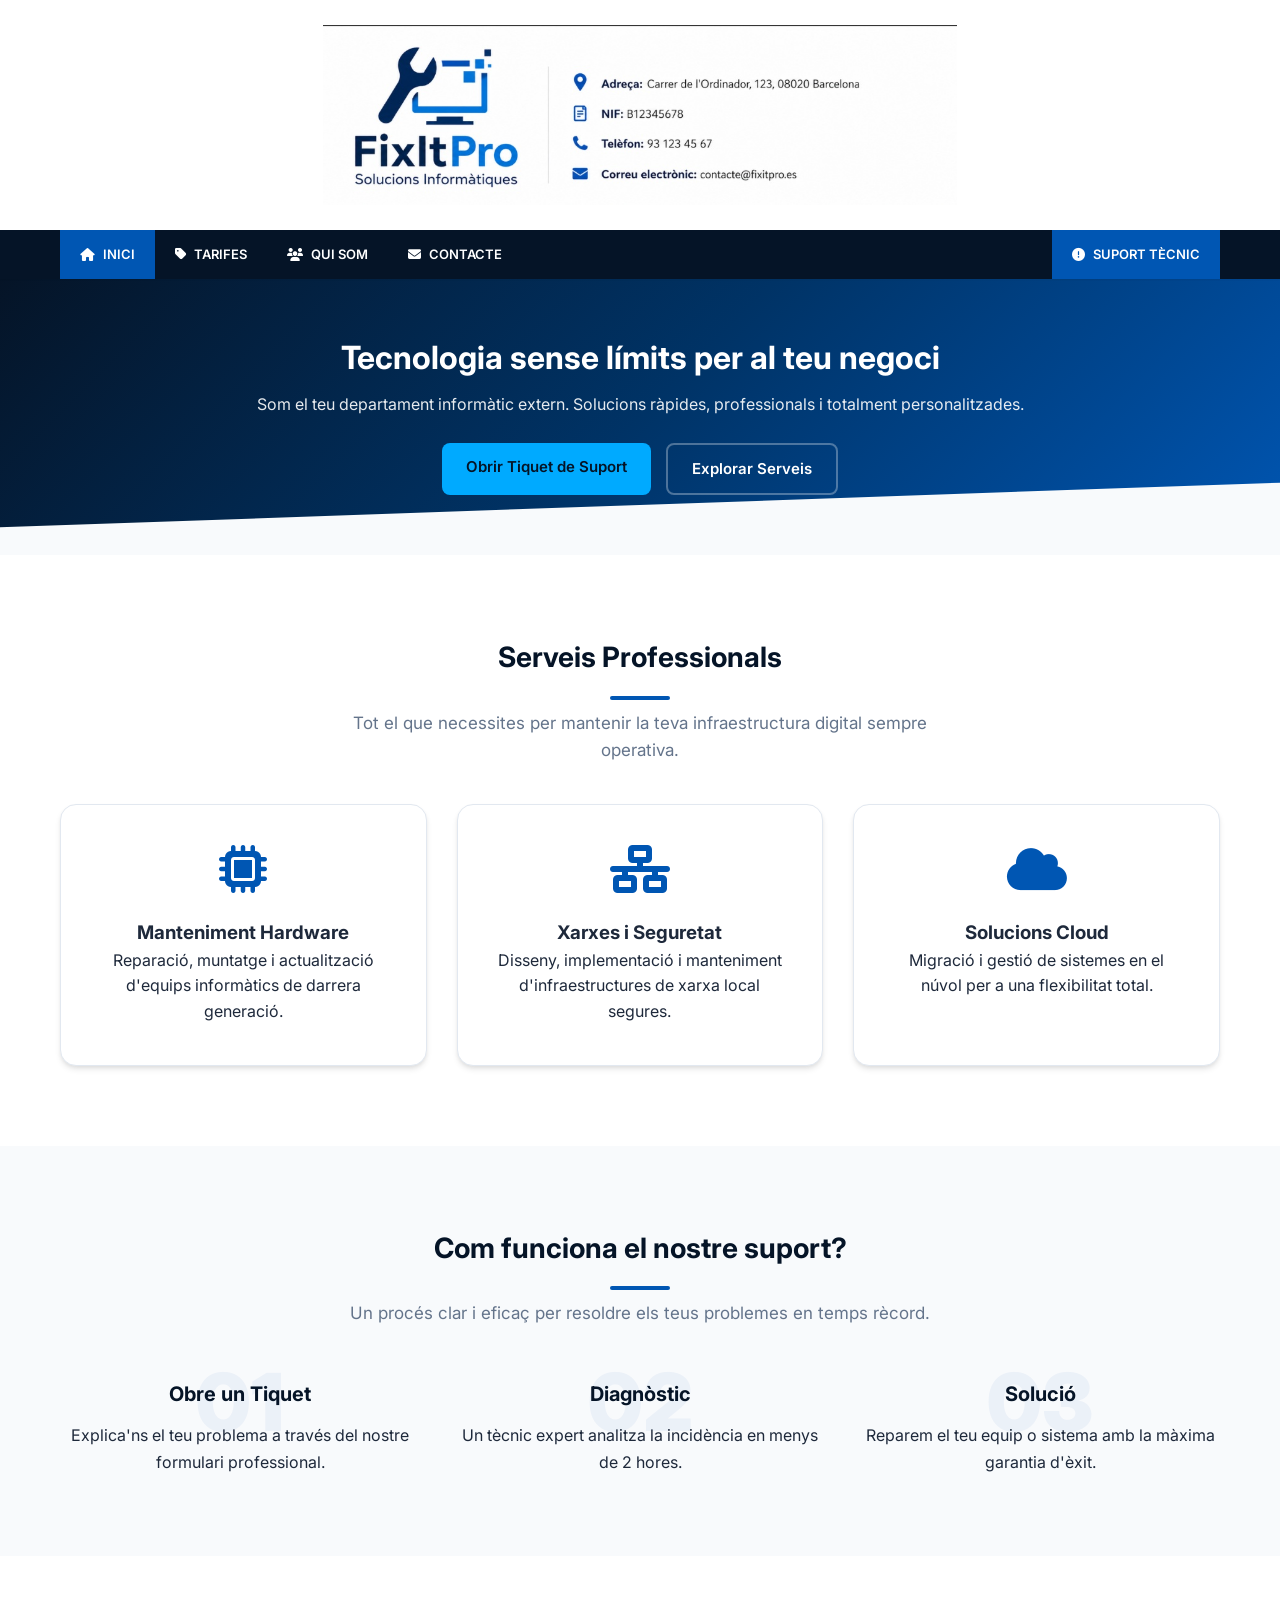
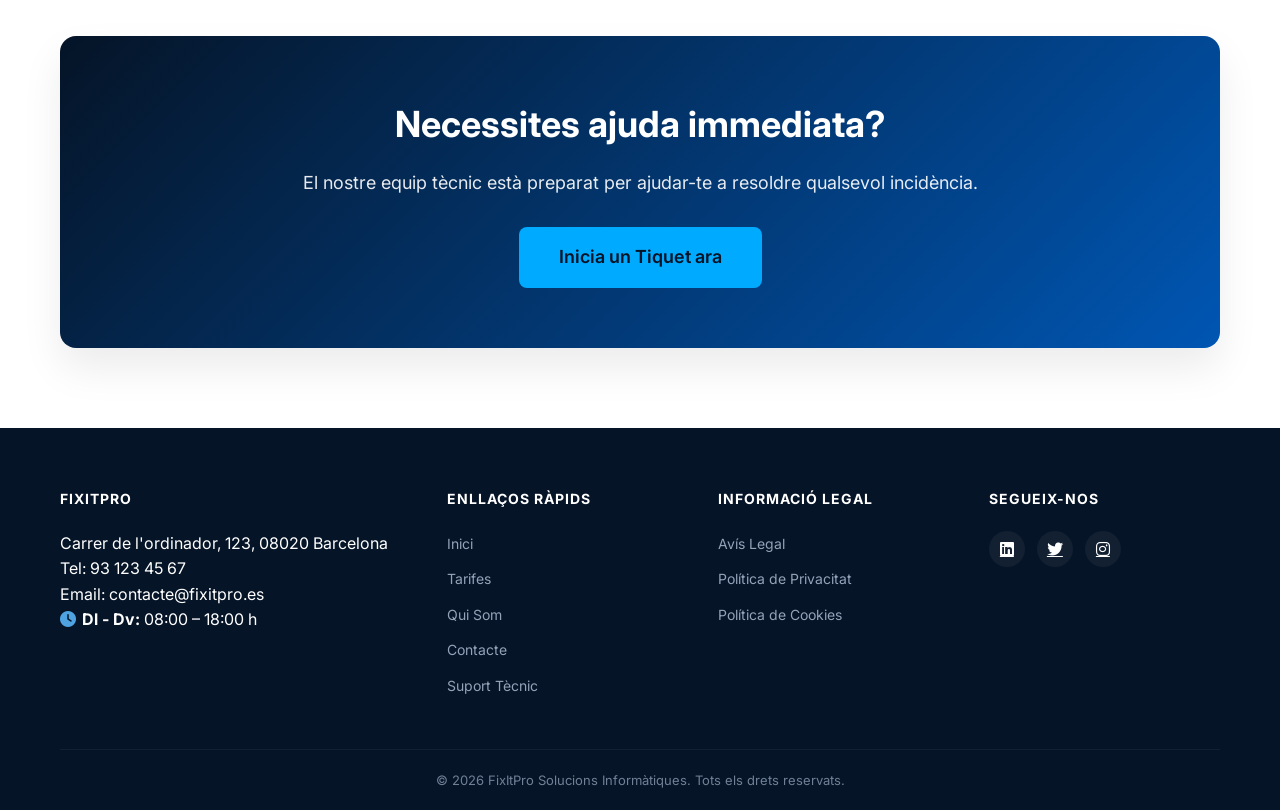
<file: index.html>
<!DOCTYPE html>
<html lang="ca">

<head>
    <meta charset="UTF-8">
    <meta name="viewport" content="width=device-width, initial-scale=1.0">
    <title>FixItPro - Solucions Informàtiques Professionals</title>
    <meta name="description"
        content="Suport informàtic d'elit a Barcelona. Manteniment per a empreses i professionals.">
    <link rel="stylesheet" href="css/style.css">
    <link rel="preconnect" href="https://fonts.googleapis.com">
    <link rel="preconnect" href="https://fonts.gstatic.com" crossorigin>
    <link href="https://fonts.googleapis.com/css2?family=Inter:wght@300;400;500;600;700&family=Outfit:wght@300;400;600;700&display=swap" rel="stylesheet">
    <link rel="stylesheet" href="https://cdnjs.cloudflare.com/ajax/libs/font-awesome/6.4.0/css/all.min.css">
</head>

<body>
    <header class="main-header">
        <div class="top-header">
            <div class="container">
                <div class="header-image-container">
                    <img src="img/header.png" alt="FixItPro Solucions Informàtiques" class="header-img">
                </div>
            </div>
        </div>
        <nav class="main-nav">
            <div class="container">
                <ul>
                    <li><a href="index.html" class="active"><i class="fas fa-home"></i> INICI</a></li>
                    <li><a href="tarifes.html"><i class="fas fa-tag"></i> TARIFES</a></li>
                    <li><a href="quisom.html"><i class="fas fa-users"></i> QUI SOM</a></li>
                    <li><a href="contacte.html"><i class="fas fa-envelope"></i> CONTACTE</a></li>
                    <li class="cta-nav"><a href="suport.html"><i class="fas fa-exclamation-circle"></i> SUPORT TÈCNIC</a></li>
                </ul>
            </div>
        </nav>
    </header>

    <main>
        <!-- HERO LANDING -->
        <section class="hero hero-landing">
            <div class="container">
                <div class="hero-content">
                    <h1>Tecnologia sense límits per al teu negoci</h1>
                    <p>Som el teu departament informàtic extern. Solucions ràpides, professionals i totalment personalitzades.</p>
                    <div class="hero-actions">
                        <a href="suport.html" class="btn btn-primary">Obrir Tiquet de Suport</a>
                        <a href="tarifes.html" class="btn btn-outline">Explorar Serveis</a>
                    </div>
                </div>
            </div>
        </section>

        <!-- SERVEIS DESTACATS -->
        <section class="section services-summary">
            <div class="container">
                <div class="section-header centered">
                    <h2>Serveis Professionals</h2>
                    <p>Tot el que necessites per mantenir la teva infraestructura digital sempre operativa.</p>
                </div>
                <div class="services-grid">
                    <div class="service-card">
                        <i class="fas fa-microchip"></i>
                        <h3>Manteniment Hardware</h3>
                        <p>Reparació, muntatge i actualització d'equips informàtics de darrera generació.</p>
                    </div>
                    <div class="service-card">
                        <i class="fas fa-network-wired"></i>
                        <h3>Xarxes i Seguretat</h3>
                        <p>Disseny, implementació i manteniment d'infraestructures de xarxa local segures.</p>
                    </div>
                    <div class="service-card">
                        <i class="fas fa-cloud"></i>
                        <h3>Solucions Cloud</h3>
                        <p>Migració i gestió de sistemes en el núvol per a una flexibilitat total.</p>
                    </div>
                </div>
            </div>
        </section>

        <!-- PROCESS STEPS -->
        <section class="section process-section bg-light">
            <div class="container">
                <div class="section-header centered">
                    <h2>Com funciona el nostre suport?</h2>
                    <p>Un procés clar i eficaç per resoldre els teus problemes en temps rècord.</p>
                </div>
                <div class="process-grid">
                    <div class="process-step">
                        <div class="step-number">01</div>
                        <h4>Obre un Tiquet</h4>
                        <p>Explica'ns el teu problema a través del nostre formulari professional.</p>
                    </div>
                    <div class="process-step">
                        <div class="step-number">02</div>
                        <h4>Diagnòstic</h4>
                        <p>Un tècnic expert analitza la incidència en menys de 2 hores.</p>
                    </div>
                    <div class="process-step">
                        <div class="step-number">03</div>
                        <h4>Solució</h4>
                        <p>Reparem el teu equip o sistema amb la màxima garantia d'èxit.</p>
                    </div>
                </div>
            </div>
        </section>

        <!-- CTA FINAL -->
        <section class="section cta-section">
            <div class="container">
                <div class="cta-box">
                    <h2>Necessites ajuda immediata?</h2>
                    <p>El nostre equip tècnic està preparat per ajudar-te a resoldre qualsevol incidència.</p>
                    <a href="suport.html" class="btn btn-primary btn-large">Inicia un Tiquet ara</a>
                </div>
            </div>
        </section>
    </main>

    <footer class="main-footer">
        <div class="container">
            <div class="footer-grid">
                <div class="footer-col info">
                    <h3>FixItPro</h3>
                    <p>Carrer de l'ordinador, 123, 08020 Barcelona</p>
                    <p>Tel: 93 123 45 67</p>
                    <p>Email: contacte@fixitpro.es</p>
                    <p><i class="fas fa-clock" style="margin-right:6px;color:#4fa3e0;"></i><strong>Dl - Dv:</strong> 08:00 – 18:00 h</p>
                </div>
                <div class="footer-col links">
                    <h3>Enllaços Ràpids</h3>
                    <ul>
                        <li><a href="index.html">Inici</a></li>
                        <li><a href="tarifes.html">Tarifes</a></li>
                        <li><a href="quisom.html">Qui Som</a></li>
                        <li><a href="contacte.html">Contacte</a></li>
                        <li><a href="suport.html">Suport Tècnic</a></li>
                    </ul>
                </div>
                <div class="footer-col legal">
                    <h3>Informació Legal</h3>
                    <ul>
                        <li><a href="aviso-legal.html">Avís Legal</a></li>
                        <li><a href="privacidad.html">Política de Privacitat</a></li>
                        <li><a href="cookies.html">Política de Cookies</a></li>
                    </ul>
                </div>
                <div class="footer-col social">
                    <h3>Segueix-nos</h3>
                    <div class="social-icons">
                        <a href="#"><i class="fab fa-linkedin"></i></a>
                        <a href="#"><i class="fab fa-twitter"></i></a>
                        <a href="#"><i class="fab fa-instagram"></i></a>
                    </div>
                </div>
            </div>
            <div class="footer-bottom">
                <p>&copy; 2026 FixItPro Solucions Informàtiques. Tots els drets reservats.</p>
            </div>
        </div>
    </footer>

    <script src="js/script.js"></script>
</body>
</html>
</file>
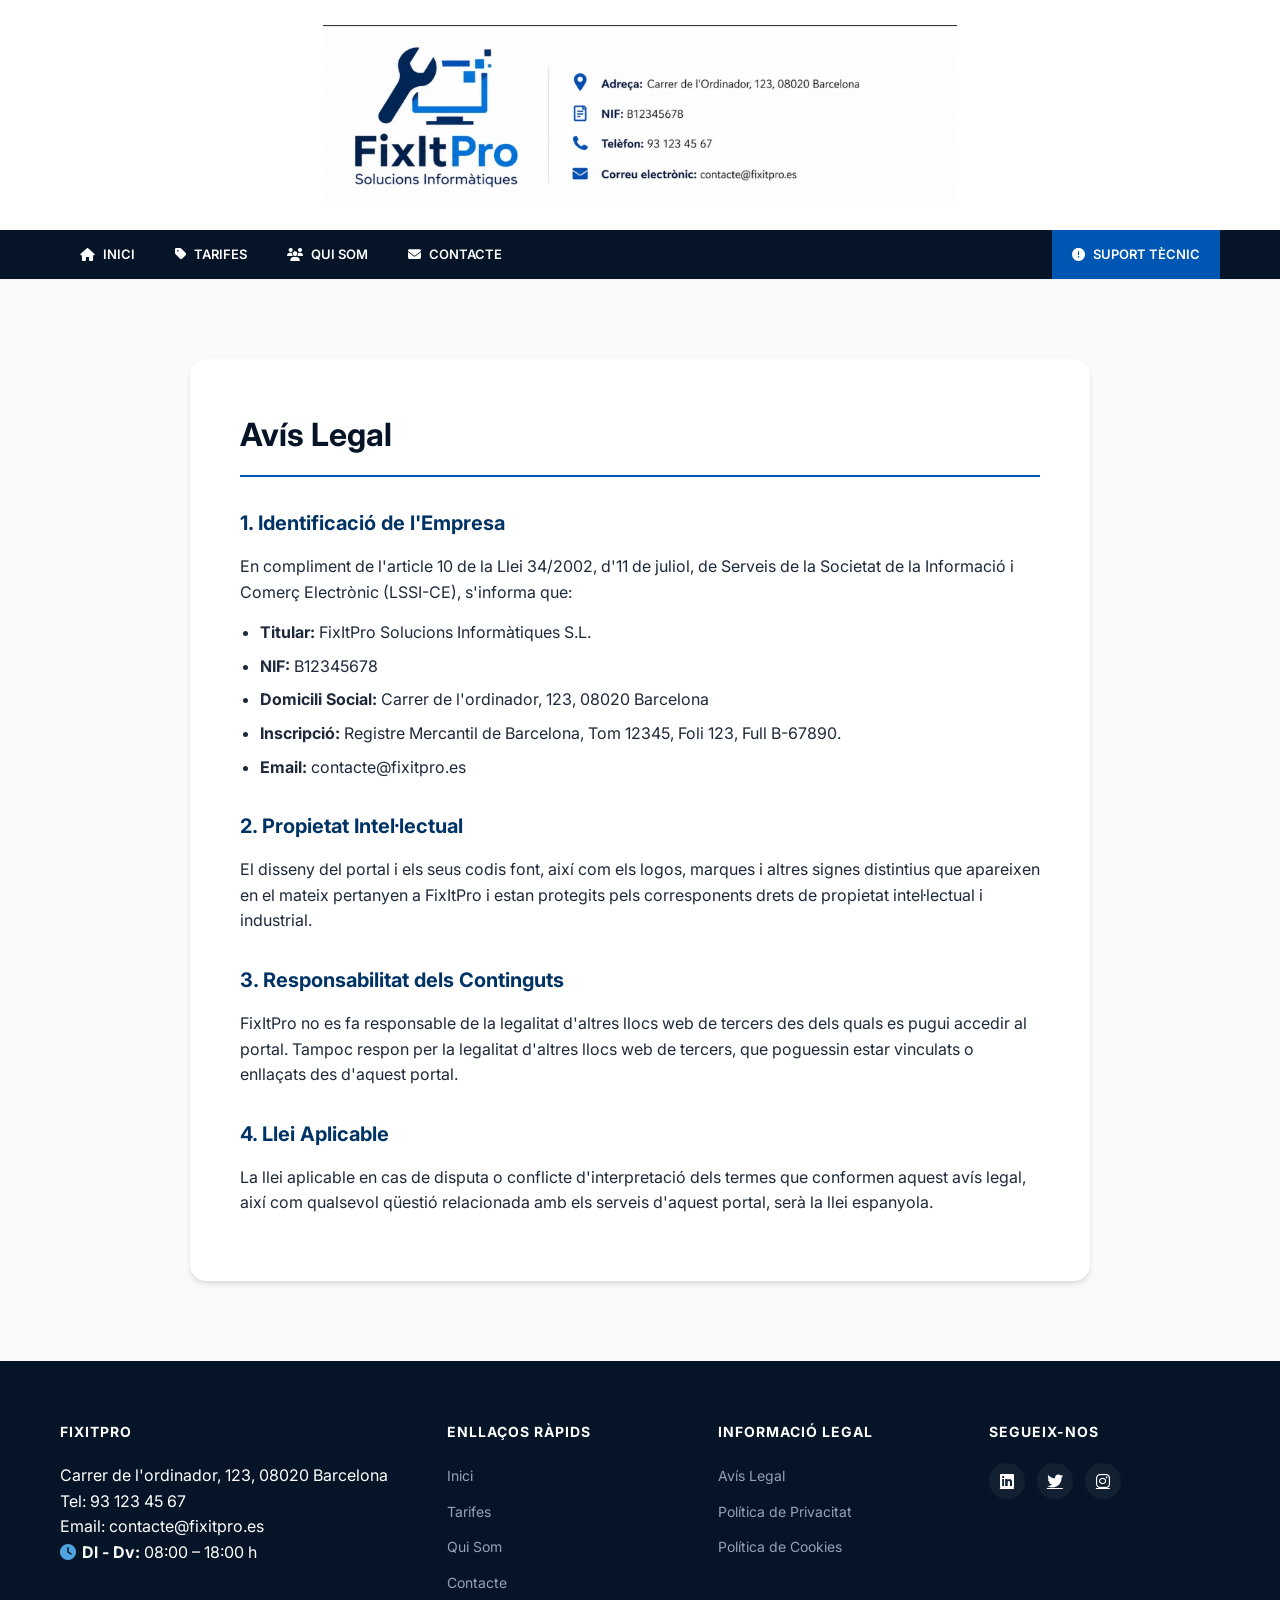
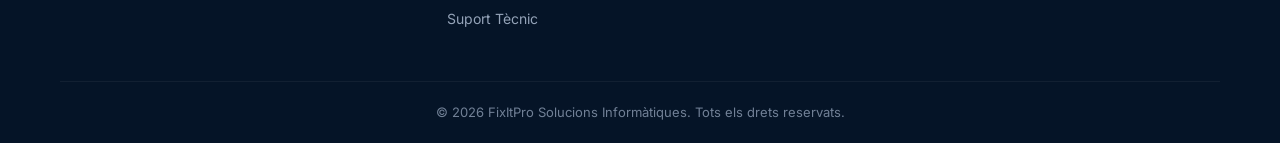
<file: aviso-legal.html>
<!DOCTYPE html>
<html lang="ca">

<head>
    <meta charset="UTF-8">
    <meta name="viewport" content="width=device-width, initial-scale=1.0">
    <title>Avís Legal - FixItPro Solucions Informàtiques</title>
    <link rel="stylesheet" href="css/style.css">
    <link rel="preconnect" href="https://fonts.googleapis.com">
    <link rel="preconnect" href="https://fonts.gstatic.com" crossorigin>
    <link href="https://fonts.googleapis.com/css2?family=Inter:wght@300;400;500;600;700&family=Outfit:wght@300;400;600;700&display=swap" rel="stylesheet">
    <link rel="stylesheet" href="https://cdnjs.cloudflare.com/ajax/libs/font-awesome/6.4.0/css/all.min.css">
</head>

<body>
    <header class="main-header">
        <div class="top-header">
            <div class="container">
                <div class="header-image-container">
                    <img src="img/header.png" alt="FixItPro Solucions Informàtiques" class="header-img">
                </div>
            </div>
        </div>
        <nav class="main-nav">
            <div class="container">
                <ul>
                    <li><a href="index.html"><i class="fas fa-home"></i> INICI</a></li>
                    <li><a href="tarifes.html"><i class="fas fa-tag"></i> TARIFES</a></li>
                    <li><a href="quisom.html"><i class="fas fa-users"></i> QUI SOM</a></li>
                    <li><a href="contacte.html"><i class="fas fa-envelope"></i> CONTACTE</a></li>
                    <li class="cta-nav"><a href="suport.html"><i class="fas fa-exclamation-circle"></i> SUPORT TÈCNIC</a></li>
                </ul>
            </div>
        </nav>
    </header>

    <main>
        <section class="section legal-section">
            <div class="container">
                <div class="legal-content-card">
                    <h1>Avís Legal</h1>
                    <div class="legal-text">
                        <h2>1. Identificació de l'Empresa</h2>
                        <p>En compliment de l'article 10 de la Llei 34/2002, d'11 de juliol, de Serveis de la Societat de la Informació i Comerç Electrònic (LSSI-CE), s'informa que:</p>
                        <ul>
                            <li><strong>Titular:</strong> FixItPro Solucions Informàtiques S.L.</li>
                            <li><strong>NIF:</strong> B12345678</li>
                            <li><strong>Domicili Social:</strong> Carrer de l'ordinador, 123, 08020 Barcelona</li>
                            <li><strong>Inscripció:</strong> Registre Mercantil de Barcelona, Tom 12345, Foli 123, Full B-67890.</li>
                            <li><strong>Email:</strong> contacte@fixitpro.es</li>
                        </ul>

                        <h2>2. Propietat Intel·lectual</h2>
                        <p>El disseny del portal i els seus codis font, així com els logos, marques i altres signes distintius que apareixen en el mateix pertanyen a FixItPro i estan protegits pels corresponents drets de propietat intel·lectual i industrial.</p>

                        <h2>3. Responsabilitat dels Continguts</h2>
                        <p>FixItPro no es fa responsable de la legalitat d'altres llocs web de tercers des dels quals es pugui accedir al portal. Tampoc respon per la legalitat d'altres llocs web de tercers, que poguessin estar vinculats o enllaçats des d'aquest portal.</p>

                        <h2>4. Llei Aplicable</h2>
                        <p>La llei aplicable en cas de disputa o conflicte d'interpretació dels termes que conformen aquest avís legal, així com qualsevol qüestió relacionada amb els serveis d'aquest portal, serà la llei espanyola.</p>
                    </div>
                </div>
            </div>
        </section>
    </main>

    <footer class="main-footer">
        <div class="container">
            <div class="footer-grid">
                <div class="footer-col info">
                    <h3>FixItPro</h3>
                    <p>Carrer de l'ordinador, 123, 08020 Barcelona</p>
                    <p>Tel: 93 123 45 67</p>
                    <p>Email: contacte@fixitpro.es</p>
                    <p><i class="fas fa-clock" style="margin-right:6px;color:#4fa3e0;"></i><strong>Dl - Dv:</strong> 08:00 – 18:00 h</p>
                </div>
                <div class="footer-col links">
                    <h3>Enllaços Ràpids</h3>
                    <ul>
                        <li><a href="index.html">Inici</a></li>
                        <li><a href="tarifes.html">Tarifes</a></li>
                        <li><a href="quisom.html">Qui Som</a></li>
                        <li><a href="contacte.html">Contacte</a></li>
                        <li><a href="suport.html">Suport Tècnic</a></li>
                    </ul>
                </div>
                <div class="footer-col legal">
                    <h3>Informació Legal</h3>
                    <ul>
                        <li><a href="aviso-legal.html">Avís Legal</a></li>
                        <li><a href="privacidad.html">Política de Privacitat</a></li>
                        <li><a href="cookies.html">Política de Cookies</a></li>
                    </ul>
                </div>
                <div class="footer-col social">
                    <h3>Segueix-nos</h3>
                    <div class="social-icons">
                        <a href="#"><i class="fab fa-linkedin"></i></a>
                        <a href="#"><i class="fab fa-twitter"></i></a>
                        <a href="#"><i class="fab fa-instagram"></i></a>
                    </div>
                </div>
            </div>
            <div class="footer-bottom">
                <p>&copy; 2026 FixItPro Solucions Informàtiques. Tots els drets reservats.</p>
            </div>
        </div>
    </footer>
</body>
</html>
</file>
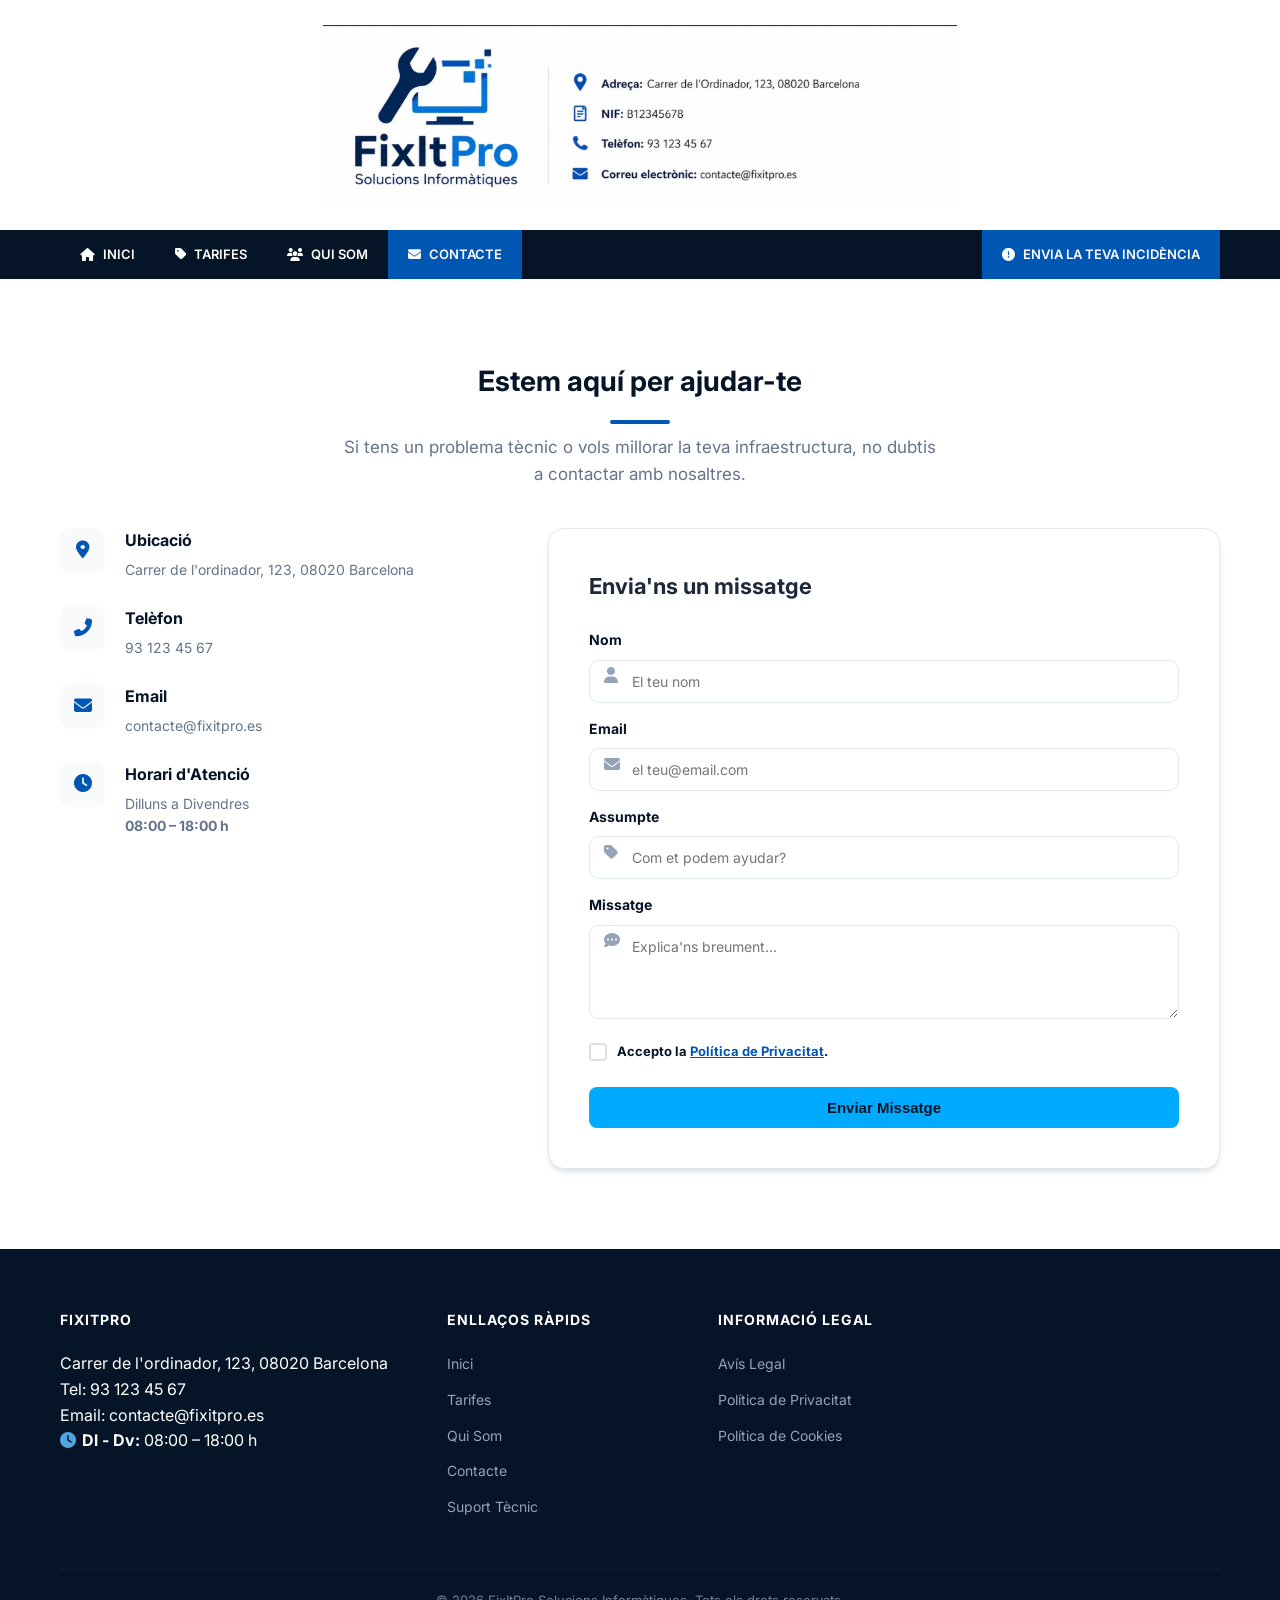
<file: contacte.html>
<!DOCTYPE html>
<html lang="ca">

<head>
    <meta charset="UTF-8">
    <meta name="viewport" content="width=device-width, initial-scale=1.0">
    <title>Contacte - FixItPro Solucions Informàtiques</title>
    <link rel="stylesheet" href="css/style.css">
    <link rel="preconnect" href="https://fonts.googleapis.com">
    <link rel="preconnect" href="https://fonts.gstatic.com" crossorigin>
    <link href="https://fonts.googleapis.com/css2?family=Inter:wght@300;400;500;600;700&family=Outfit:wght@300;400;600;700&display=swap" rel="stylesheet">
    <link rel="stylesheet" href="https://cdnjs.cloudflare.com/ajax/libs/font-awesome/6.4.0/css/all.min.css">
</head>

<body>
    <header class="main-header">
        <div class="top-header">
            <div class="container">
                <div class="header-image-container">
                    <img src="img/header.png" alt="FixItPro Solucions Informàtiques" class="header-img">
                </div>
            </div>
        </div>
        <nav class="main-nav">
            <div class="container">
                <ul>
                    <li><a href="index.html"><i class="fas fa-home"></i> INICI</a></li>
                    <li><a href="tarifes.html"><i class="fas fa-tag"></i> TARIFES</a></li>
                    <li><a href="quisom.html"><i class="fas fa-users"></i> QUI SOM</a></li>
                    <li><a href="contacte.html" class="active"><i class="fas fa-envelope"></i> CONTACTE</a></li>
                    <li class="cta-nav"><a href="index.html#incidencia"><i class="fas fa-exclamation-circle"></i> ENVIA LA TEVA INCIDÈNCIA</a></li>
                </ul>
            </div>
        </nav>
    </header>

    <main>
        <section class="section contacte-section">
            <div class="container">
                <div class="section-header centered">
                    <h2>Estem aquí per ajudar-te</h2>
                    <p>Si tens un problema tècnic o vols millorar la teva infraestructura, no dubtis a contactar amb nosaltres.</p>
                </div>
                <div class="contact-wrapper">
                    <div class="contact-info-panel">
                        <div class="info-item">
                            <i class="fas fa-map-marker-alt"></i>
                            <div>
                                <h4>Ubicació</h4>
                                <p>Carrer de l'ordinador, 123, 08020 Barcelona</p>
                            </div>
                        </div>
                        <div class="info-item">
                            <i class="fas fa-phone-alt"></i>
                            <div>
                                <h4>Telèfon</h4>
                                <p>93 123 45 67</p>
                            </div>
                        </div>
                        <div class="info-item">
                            <i class="fas fa-envelope"></i>
                            <div>
                                <h4>Email</h4>
                                <p>contacte@fixitpro.es</p>
                            </div>
                        </div>
                        <div class="info-item">
                            <i class="fas fa-clock"></i>
                            <div>
                                <h4>Horari d'Atenció</h4>
                                <p>Dilluns a Divendres</p>
                                <p><strong>08:00 &ndash; 18:00 h</strong></p>
                            </div>
                        </div>
                        <div class="map-placeholder">
                            <iframe 
                                src="https://www.google.com/maps/embed?pb=!1m18!1m12!1m3!1d2993.438515093551!2d2.1287!3d41.4012!2m3!1f0!2f0!3f0!3m2!1i1024!2i768!4f13.1!3m3!1m2!1s0x12a49816718e30e5%3A0x400da6e06806080!2sBarcelona!5e0!3m2!1sca!2ses!4v1620123456789!5m2!1sca!2ses" 
                                width="100%" height="250" style="border:0; border-radius: 12px;" allowfullscreen="" loading="lazy">
                            </iframe>
                        </div>
                    </div>
                    <div class="contact-form-panel">
                        <h3>Envia'ns un missatge</h3>
                        <form class="quick-contact-form">
                            <div class="form-group">
                                <label for="c-name">Nom</label>
                                <i class="fas fa-user"></i>
                                <input type="text" id="c-name" placeholder="El teu nom">
                            </div>
                            <div class="form-group">
                                <label for="c-email">Email</label>
                                <i class="fas fa-envelope"></i>
                                <input type="email" id="c-email" placeholder="el teu@email.com">
                            </div>
                            <div class="form-group">
                                <label for="c-subject">Assumpte</label>
                                <i class="fas fa-tag"></i>
                                <input type="text" id="c-subject" placeholder="Com et podem ayudar?">
                            </div>
                            <div class="form-group">
                                <label for="c-message">Missatge</label>
                                <i class="fas fa-comment-dots"></i>
                                <textarea id="c-message" rows="4" placeholder="Explica'ns breument..."></textarea>
                            </div>
                            <div class="form-group checkbox-gdpr" style="margin-top: 15px;">
                                <label class="checkbox-item">
                                    <input type="checkbox" name="rgpd" required>
                                    <span class="checkmark"></span>
                                    <span class="label-text" style="font-size: 13px;">Accepto la <a href="privacidad.html" target="_blank" style="color:var(--primary-blue);text-decoration:underline;">Política de Privacitat</a>.</span>
                                </label>
                            </div>
                            <button type="submit" class="btn btn-primary">Enviar Missatge</button>
                        </form>
                    </div>
                </div>
            </div>
        </section>
    </main>

    <footer class="main-footer">
        <div class="container">
            <div class="footer-grid">
                <div class="footer-col info">
                    <h3>FixItPro</h3>
                    <p>Carrer de l'ordinador, 123, 08020 Barcelona</p>
                    <p>Tel: 93 123 45 67</p>
                    <p>Email: contacte@fixitpro.es</p>
                    <p><i class="fas fa-clock" style="margin-right:6px;color:#4fa3e0;"></i><strong>Dl - Dv:</strong> 08:00 &ndash; 18:00 h</p>
                </div>
                <div class="footer-col links">
                    <h3>Enllaços Ràpids</h3>
                    <ul>
                        <li><a href="index.html">Inici</a></li>
                        <li><a href="tarifes.html">Tarifes</a></li>
                        <li><a href="quisom.html">Qui Som</a></li>
                        <li><a href="contacte.html">Contacte</a></li>
                        <li><a href="suport.html">Suport Tècnic</a></li>
                    </ul>
                </div>
                <div class="footer-col legal">
                    <h3>Informació Legal</h3>
                    <ul>
                        <li><a href="aviso-legal.html">Avís Legal</a></li>
                        <li><a href="privacidad.html">Política de Privacitat</a></li>
                        <li><a href="cookies.html">Política de Cookies</a></li>
                    </ul>
                </div>
            </div>
            <div class="footer-bottom">
                <p>&copy; 2026 FixItPro Solucions Informàtiques. Tots els drets reservats.</p>
            </div>
        </div>
    </footer>
</body>
</html>
</file>
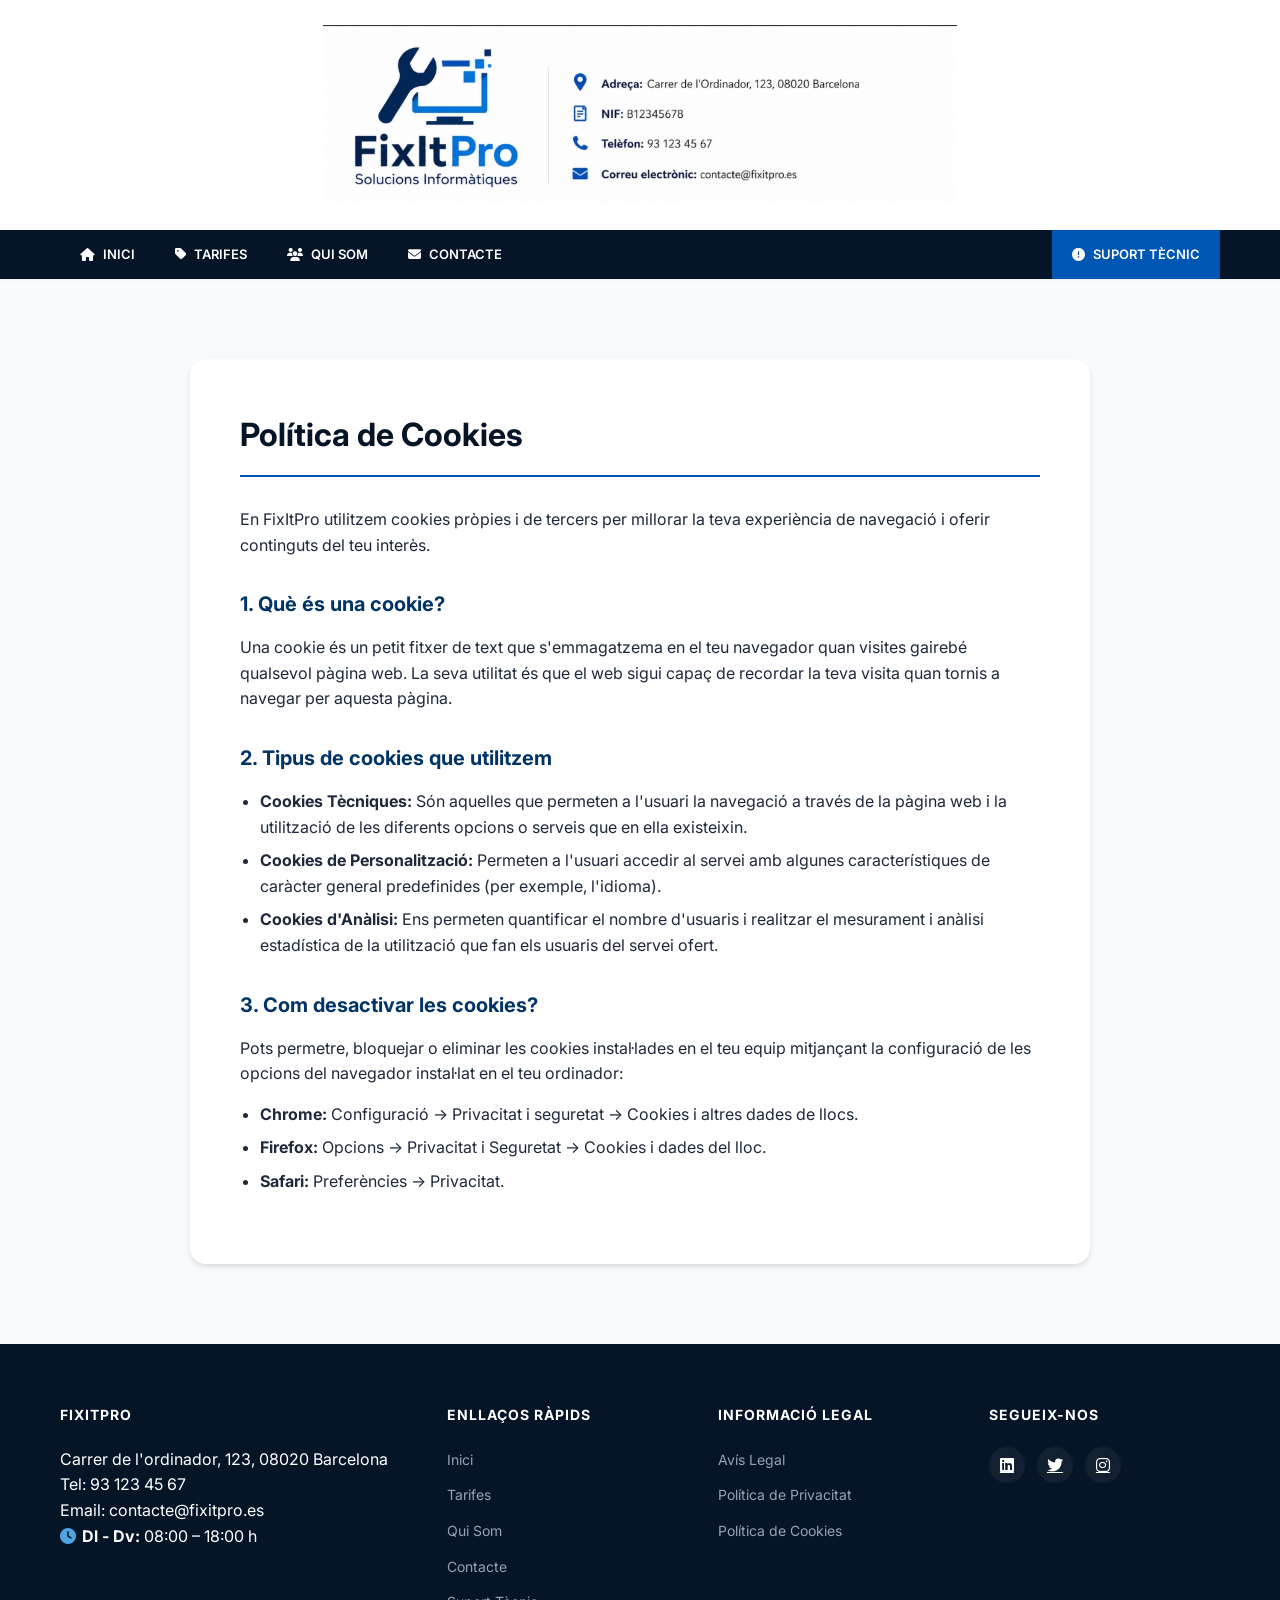
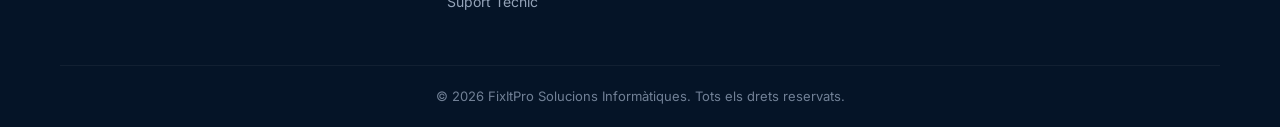
<file: cookies.html>
<!DOCTYPE html>
<html lang="ca">

<head>
    <meta charset="UTF-8">
    <meta name="viewport" content="width=device-width, initial-scale=1.0">
    <title>Política de Cookies - FixItPro Solucions Informàtiques</title>
    <link rel="stylesheet" href="css/style.css">
    <link rel="preconnect" href="https://fonts.googleapis.com">
    <link rel="preconnect" href="https://fonts.gstatic.com" crossorigin>
    <link href="https://fonts.googleapis.com/css2?family=Inter:wght@300;400;500;600;700&family=Outfit:wght@300;400;600;700&display=swap" rel="stylesheet">
    <link rel="stylesheet" href="https://cdnjs.cloudflare.com/ajax/libs/font-awesome/6.4.0/css/all.min.css">
</head>

<body>
    <header class="main-header">
        <div class="top-header">
            <div class="container">
                <div class="header-image-container">
                    <img src="img/header.png" alt="FixItPro Solucions Informàtiques" class="header-img">
                </div>
            </div>
        </div>
        <nav class="main-nav">
            <div class="container">
                <ul>
                    <li><a href="index.html"><i class="fas fa-home"></i> INICI</a></li>
                    <li><a href="tarifes.html"><i class="fas fa-tag"></i> TARIFES</a></li>
                    <li><a href="quisom.html"><i class="fas fa-users"></i> QUI SOM</a></li>
                    <li><a href="contacte.html"><i class="fas fa-envelope"></i> CONTACTE</a></li>
                    <li class="cta-nav"><a href="suport.html"><i class="fas fa-exclamation-circle"></i> SUPORT TÈCNIC</a></li>
                </ul>
            </div>
        </nav>
    </header>

    <main>
        <section class="section legal-section">
            <div class="container">
                <div class="legal-content-card">
                    <h1>Política de Cookies</h1>
                    <div class="legal-text">
                        <p>En FixItPro utilitzem cookies pròpies i de tercers per millorar la teva experiència de navegació i oferir continguts del teu interès.</p>

                        <h2>1. Què és una cookie?</h2>
                        <p>Una cookie és un petit fitxer de text que s'emmagatzema en el teu navegador quan visites gairebé qualsevol pàgina web. La seva utilitat és que el web sigui capaç de recordar la teva visita quan tornis a navegar per aquesta pàgina.</p>

                        <h2>2. Tipus de cookies que utilitzem</h2>
                        <ul>
                            <li><strong>Cookies Tècniques:</strong> Són aquelles que permeten a l'usuari la navegació a través de la pàgina web i la utilització de les diferents opcions o serveis que en ella existeixin.</li>
                            <li><strong>Cookies de Personalització:</strong> Permeten a l'usuari accedir al servei amb algunes característiques de caràcter general predefinides (per exemple, l'idioma).</li>
                            <li><strong>Cookies d'Anàlisi:</strong> Ens permeten quantificar el nombre d'usuaris i realitzar el mesurament i anàlisi estadística de la utilització que fan els usuaris del servei ofert.</li>
                        </ul>

                        <h2>3. Com desactivar les cookies?</h2>
                        <p>Pots permetre, bloquejar o eliminar les cookies instal·lades en el teu equip mitjançant la configuració de les opcions del navegador instal·lat en el teu ordinador:</p>
                        <ul>
                            <li><strong>Chrome:</strong> Configuració -> Privacitat i seguretat -> Cookies i altres dades de llocs.</li>
                            <li><strong>Firefox:</strong> Opcions -> Privacitat i Seguretat -> Cookies i dades del lloc.</li>
                            <li><strong>Safari:</strong> Preferències -> Privacitat.</li>
                        </ul>
                    </div>
                </div>
            </div>
        </section>
    </main>

    <footer class="main-footer">
        <div class="container">
            <div class="footer-grid">
                <div class="footer-col info">
                    <h3>FixItPro</h3>
                    <p>Carrer de l'ordinador, 123, 08020 Barcelona</p>
                    <p>Tel: 93 123 45 67</p>
                    <p>Email: contacte@fixitpro.es</p>
                    <p><i class="fas fa-clock" style="margin-right:6px;color:#4fa3e0;"></i><strong>Dl - Dv:</strong> 08:00 – 18:00 h</p>
                </div>
                <div class="footer-col links">
                    <h3>Enllaços Ràpids</h3>
                    <ul>
                        <li><a href="index.html">Inici</a></li>
                        <li><a href="tarifes.html">Tarifes</a></li>
                        <li><a href="quisom.html">Qui Som</a></li>
                        <li><a href="contacte.html">Contacte</a></li>
                        <li><a href="suport.html">Suport Tècnic</a></li>
                    </ul>
                </div>
                <div class="footer-col legal">
                    <h3>Informació Legal</h3>
                    <ul>
                        <li><a href="aviso-legal.html">Avís Legal</a></li>
                        <li><a href="privacidad.html">Política de Privacitat</a></li>
                        <li><a href="cookies.html">Política de Cookies</a></li>
                    </ul>
                </div>
                <div class="footer-col social">
                    <h3>Segueix-nos</h3>
                    <div class="social-icons">
                        <a href="#"><i class="fab fa-linkedin"></i></a>
                        <a href="#"><i class="fab fa-twitter"></i></a>
                        <a href="#"><i class="fab fa-instagram"></i></a>
                    </div>
                </div>
            </div>
            <div class="footer-bottom">
                <p>&copy; 2026 FixItPro Solucions Informàtiques. Tots els drets reservats.</p>
            </div>
        </div>
    </footer>
</body>
</html>
</file>
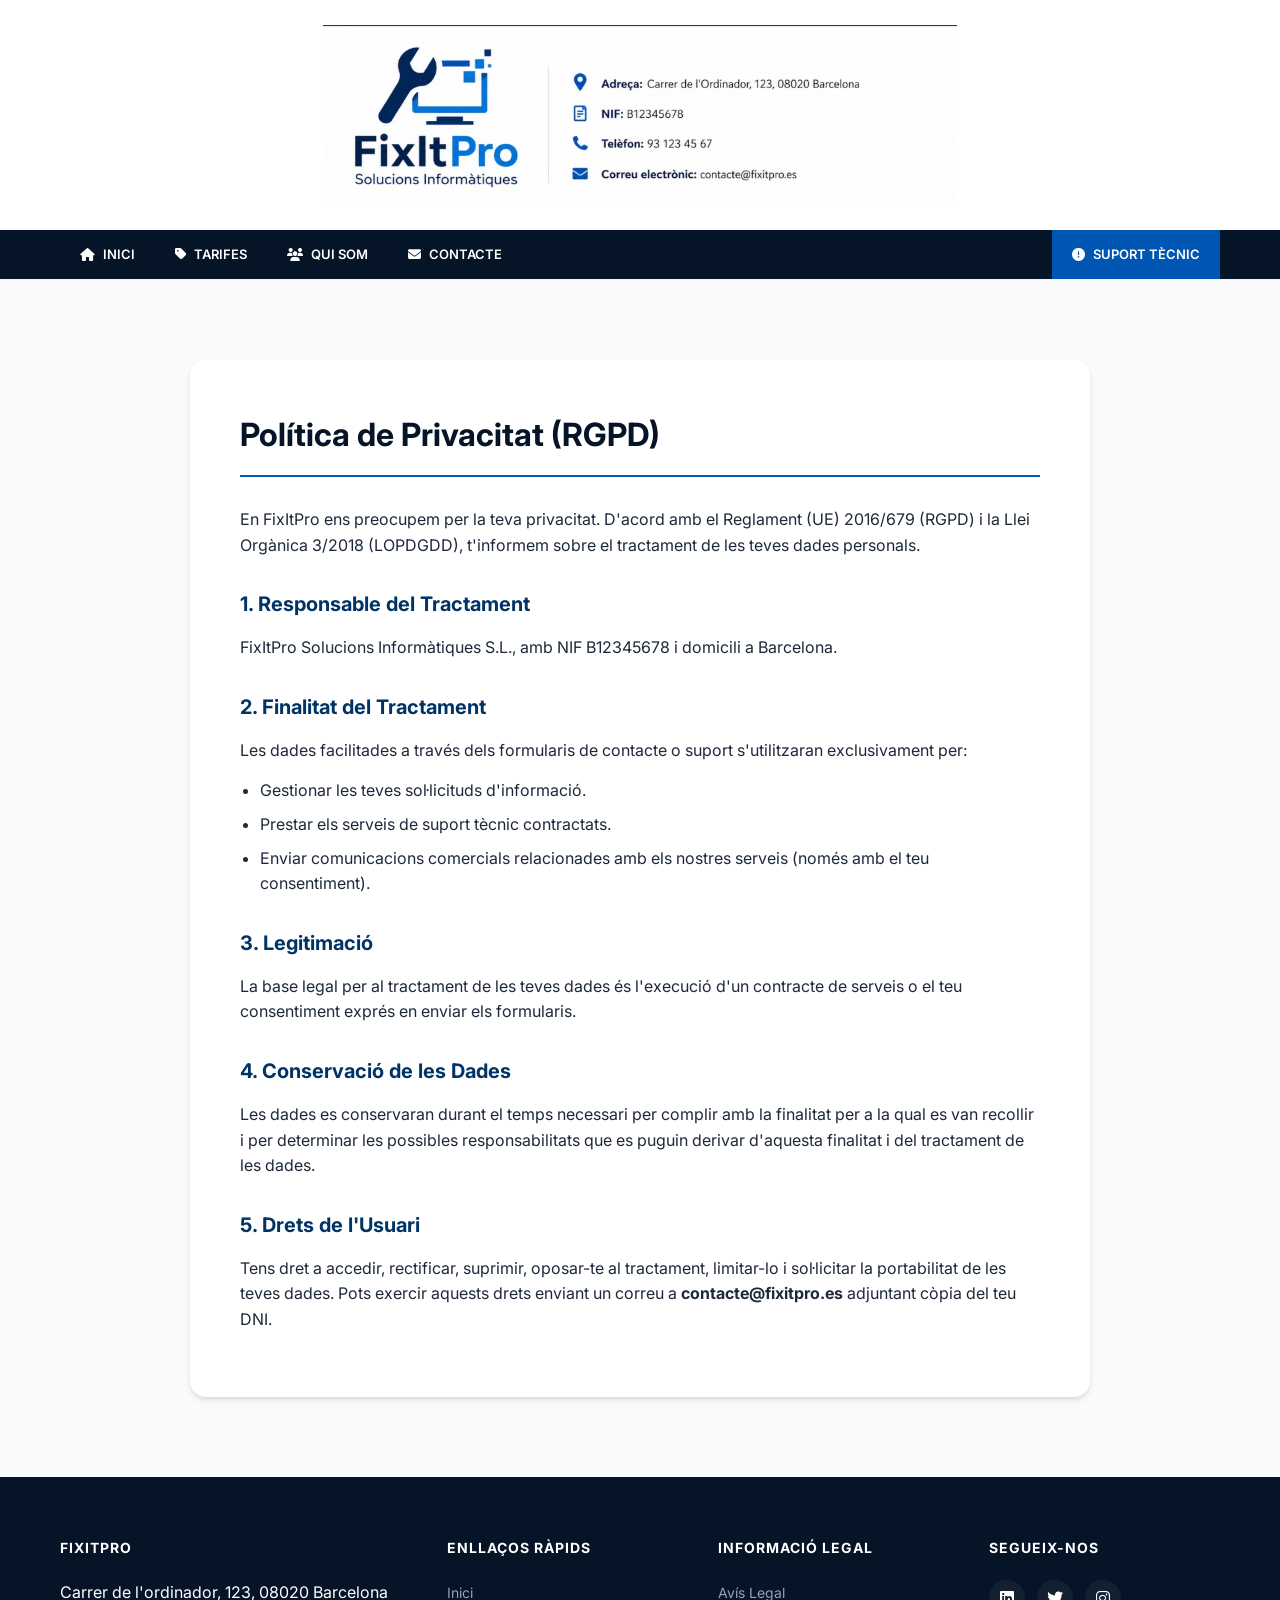
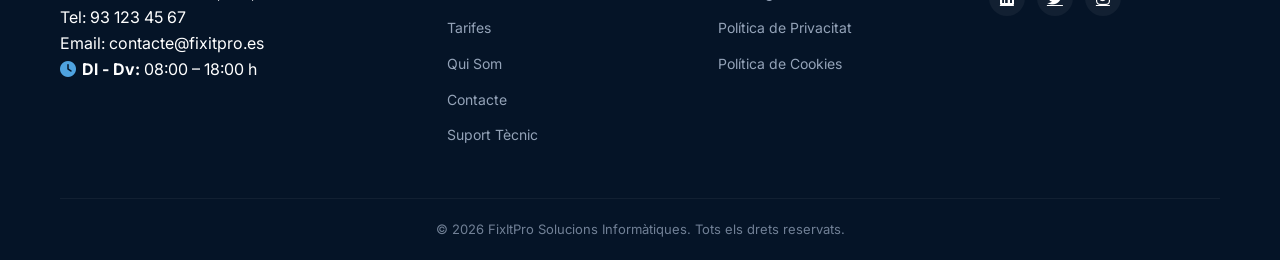
<file: privacidad.html>
<!DOCTYPE html>
<html lang="ca">

<head>
    <meta charset="UTF-8">
    <meta name="viewport" content="width=device-width, initial-scale=1.0">
    <title>Política de Privacitat - FixItPro Solucions Informàtiques</title>
    <link rel="stylesheet" href="css/style.css">
    <link rel="preconnect" href="https://fonts.googleapis.com">
    <link rel="preconnect" href="https://fonts.gstatic.com" crossorigin>
    <link href="https://fonts.googleapis.com/css2?family=Inter:wght@300;400;500;600;700&family=Outfit:wght@300;400;600;700&display=swap" rel="stylesheet">
    <link rel="stylesheet" href="https://cdnjs.cloudflare.com/ajax/libs/font-awesome/6.4.0/css/all.min.css">
</head>

<body>
    <header class="main-header">
        <div class="top-header">
            <div class="container">
                <div class="header-image-container">
                    <img src="img/header.png" alt="FixItPro Solucions Informàtiques" class="header-img">
                </div>
            </div>
        </div>
        <nav class="main-nav">
            <div class="container">
                <ul>
                    <li><a href="index.html"><i class="fas fa-home"></i> INICI</a></li>
                    <li><a href="tarifes.html"><i class="fas fa-tag"></i> TARIFES</a></li>
                    <li><a href="quisom.html"><i class="fas fa-users"></i> QUI SOM</a></li>
                    <li><a href="contacte.html"><i class="fas fa-envelope"></i> CONTACTE</a></li>
                    <li class="cta-nav"><a href="suport.html"><i class="fas fa-exclamation-circle"></i> SUPORT TÈCNIC</a></li>
                </ul>
            </div>
        </nav>
    </header>

    <main>
        <section class="section legal-section">
            <div class="container">
                <div class="legal-content-card">
                    <h1>Política de Privacitat (RGPD)</h1>
                    <div class="legal-text">
                        <p>En FixItPro ens preocupem per la teva privacitat. D'acord amb el Reglament (UE) 2016/679 (RGPD) i la Llei Orgànica 3/2018 (LOPDGDD), t'informem sobre el tractament de les teves dades personals.</p>

                        <h2>1. Responsable del Tractament</h2>
                        <p>FixItPro Solucions Informàtiques S.L., amb NIF B12345678 i domicili a Barcelona.</p>

                        <h2>2. Finalitat del Tractament</h2>
                        <p>Les dades facilitades a través dels formularis de contacte o suport s'utilitzaran exclusivament per:</p>
                        <ul>
                            <li>Gestionar les teves sol·licituds d'informació.</li>
                            <li>Prestar els serveis de suport tècnic contractats.</li>
                            <li>Enviar comunicacions comercials relacionades amb els nostres serveis (només amb el teu consentiment).</li>
                        </ul>

                        <h2>3. Legitimació</h2>
                        <p>La base legal per al tractament de les teves dades és l'execució d'un contracte de serveis o el teu consentiment exprés en enviar els formularis.</p>

                        <h2>4. Conservació de les Dades</h2>
                        <p>Les dades es conservaran durant el temps necessari per complir amb la finalitat per a la qual es van recollir i per determinar les possibles responsabilitats que es puguin derivar d'aquesta finalitat i del tractament de les dades.</p>

                        <h2>5. Drets de l'Usuari</h2>
                        <p>Tens dret a accedir, rectificar, suprimir, oposar-te al tractament, limitar-lo i sol·licitar la portabilitat de les teves dades. Pots exercir aquests drets enviant un correu a <strong>contacte@fixitpro.es</strong> adjuntant còpia del teu DNI.</p>
                    </div>
                </div>
            </div>
        </section>
    </main>

    <footer class="main-footer">
        <div class="container">
            <div class="footer-grid">
                <div class="footer-col info">
                    <h3>FixItPro</h3>
                    <p>Carrer de l'ordinador, 123, 08020 Barcelona</p>
                    <p>Tel: 93 123 45 67</p>
                    <p>Email: contacte@fixitpro.es</p>
                    <p><i class="fas fa-clock" style="margin-right:6px;color:#4fa3e0;"></i><strong>Dl - Dv:</strong> 08:00 – 18:00 h</p>
                </div>
                <div class="footer-col links">
                    <h3>Enllaços Ràpids</h3>
                    <ul>
                        <li><a href="index.html">Inici</a></li>
                        <li><a href="tarifes.html">Tarifes</a></li>
                        <li><a href="quisom.html">Qui Som</a></li>
                        <li><a href="contacte.html">Contacte</a></li>
                        <li><a href="suport.html">Suport Tècnic</a></li>
                    </ul>
                </div>
                <div class="footer-col legal">
                    <h3>Informació Legal</h3>
                    <ul>
                        <li><a href="aviso-legal.html">Avís Legal</a></li>
                        <li><a href="privacidad.html">Política de Privacitat</a></li>
                        <li><a href="cookies.html">Política de Cookies</a></li>
                    </ul>
                </div>
                <div class="footer-col social">
                    <h3>Segueix-nos</h3>
                    <div class="social-icons">
                        <a href="#"><i class="fab fa-linkedin"></i></a>
                        <a href="#"><i class="fab fa-twitter"></i></a>
                        <a href="#"><i class="fab fa-instagram"></i></a>
                    </div>
                </div>
            </div>
            <div class="footer-bottom">
                <p>&copy; 2026 FixItPro Solucions Informàtiques. Tots els drets reservats.</p>
            </div>
        </div>
    </footer>
</body>
</html>
</file>
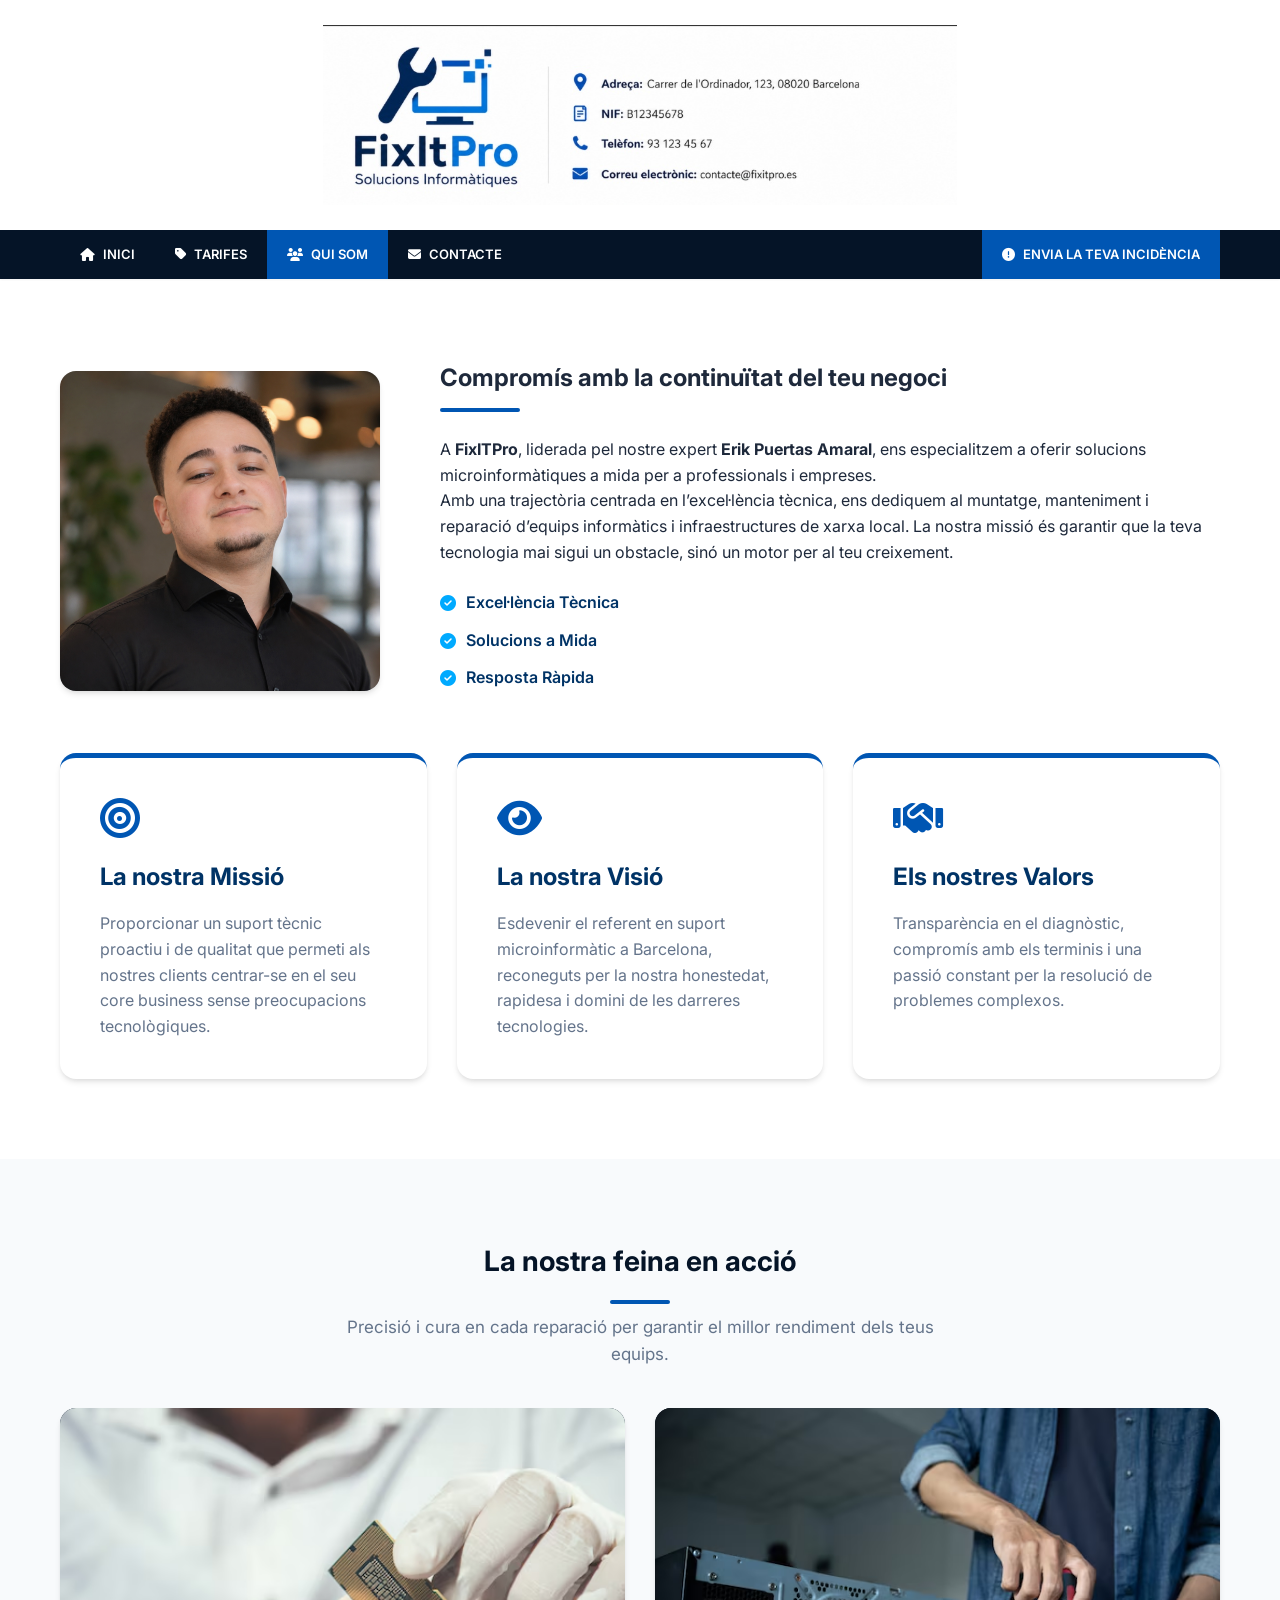
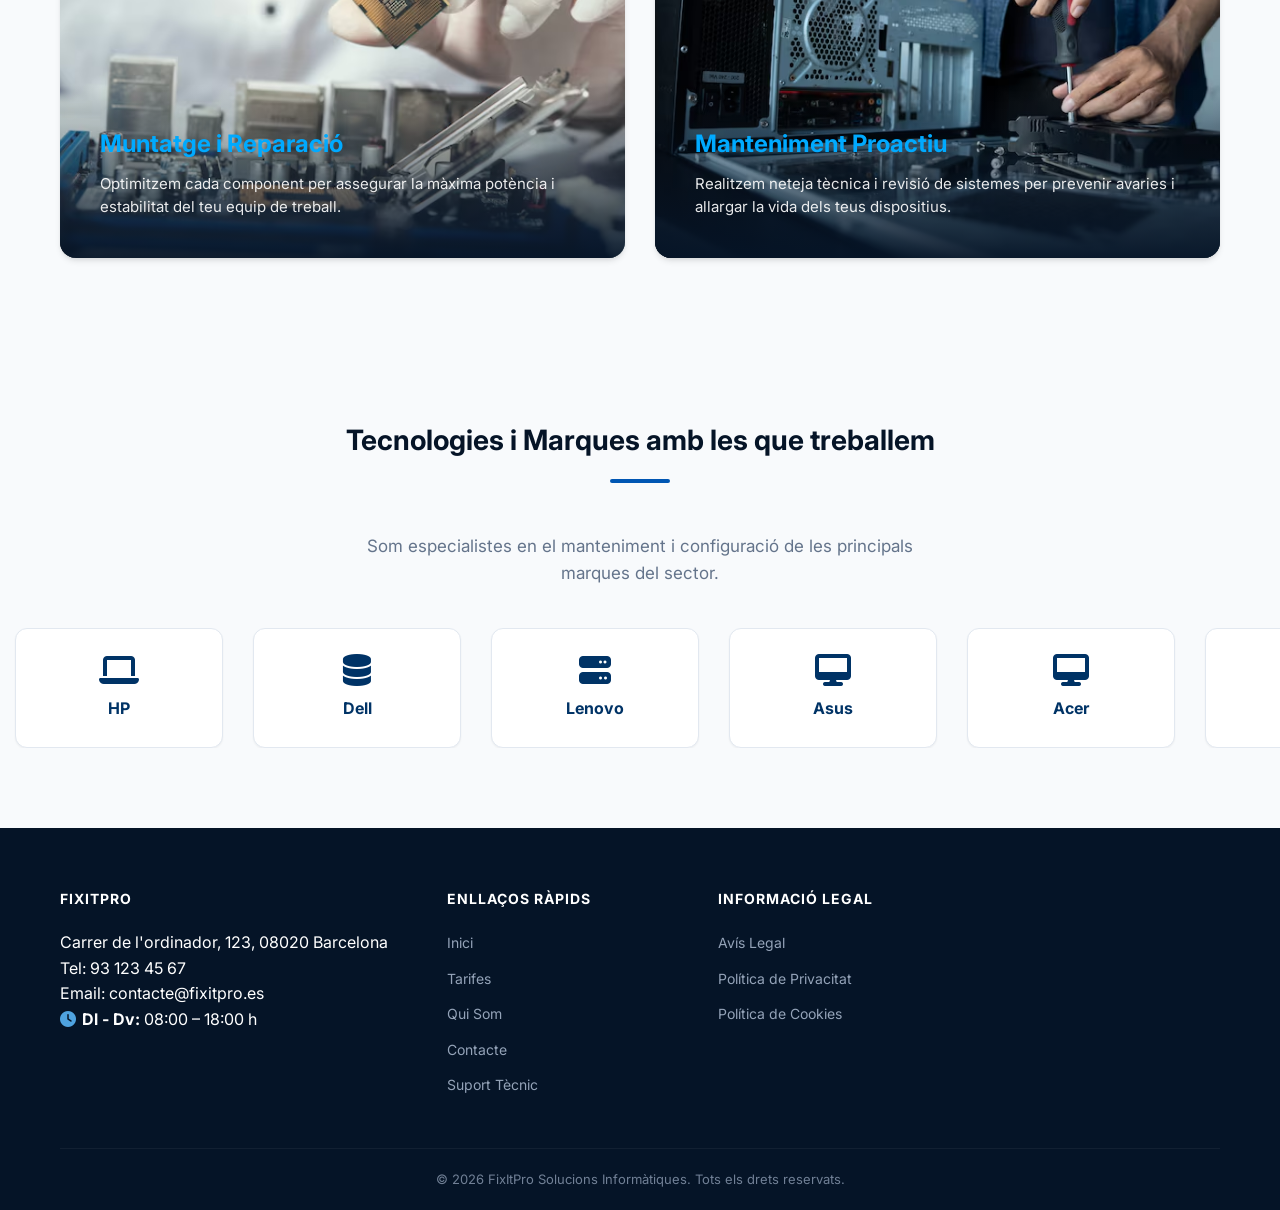
<file: quisom.html>
<!DOCTYPE html>
<html lang="ca">

<head>
    <meta charset="UTF-8">
    <meta name="viewport" content="width=device-width, initial-scale=1.0">
    <title>Qui Som - FixItPro Solucions Informàtiques</title>
    <link rel="stylesheet" href="css/style.css">
    <link rel="preconnect" href="https://fonts.googleapis.com">
    <link rel="preconnect" href="https://fonts.gstatic.com" crossorigin>
    <link
        href="https://fonts.googleapis.com/css2?family=Inter:wght@300;400;500;600;700&family=Outfit:wght@300;400;600;700&display=swap"
        rel="stylesheet">
    <link rel="stylesheet" href="https://cdnjs.cloudflare.com/ajax/libs/font-awesome/6.4.0/css/all.min.css">
</head>

<body>
    <header class="main-header">
        <div class="top-header">
            <div class="container">
                <div class="header-image-container">
                    <img src="img/header.png" alt="FixItPro Solucions Informàtiques" class="header-img">
                </div>
            </div>
        </div>
        <nav class="main-nav">
            <div class="container">
                <ul>
                    <li><a href="index.html"><i class="fas fa-home"></i> INICI</a></li>
                    <li><a href="tarifes.html"><i class="fas fa-tag"></i> TARIFES</a></li>
                    <li><a href="quisom.html" class="active"><i class="fas fa-users"></i> QUI SOM</a></li>
                    <li><a href="contacte.html"><i class="fas fa-envelope"></i> CONTACTE</a></li>
                    <li class="cta-nav"><a href="index.html#incidencia"><i class="fas fa-exclamation-circle"></i> ENVIA
                            LA TEVA INCIDÈNCIA</a></li>
                </ul>
            </div>
        </nav>
    </header>

    <main>
        <section class="section qui-som-section">
            <div class="container">
                <div class="section-grid">
                    <div class="section-image">
                        <div class="image-wrapper">
                            <img src="img/erik.png" alt="Erik Puertas Amaral" class="profile-img">
                        </div>
                    </div>
                    <div class="section-content">
                        <h2>Compromís amb la continuïtat del teu negoci</h2>
                        <p>A <strong>FixITPro</strong>, liderada pel nostre expert <strong>Erik Puertas Amaral</strong>,
                            ens especialitzem a oferir solucions microinformàtiques a mida per a professionals i
                            empreses.</p>
                        <p>Amb una trajectòria centrada en l’excel·lència tècnica, ens dediquem al muntatge, manteniment
                            i reparació d’equips informàtics i infraestructures de xarxa local. La nostra missió és
                            garantir que la teva tecnologia mai sigui un obstacle, sinó un motor per al teu creixement.
                        </p>
                        <ul class="features-list">
                            <li><i class="fas fa-check-circle"></i> Excel·lència Tècnica</li>
                            <li><i class="fas fa-check-circle"></i> Solucions a Mida</li>
                            <li><i class="fas fa-check-circle"></i> Resposta Ràpida</li>
                        </ul>
                    </div>
                </div>

                <div class="mission-vision">
                    <div class="mv-card">
                        <i class="fas fa-bullseye"></i>
                        <h3>La nostra Missió</h3>
                        <p>Proporcionar un suport tècnic proactiu i de qualitat que permeti als nostres clients
                            centrar-se en el seu core business sense preocupacions tecnològiques.</p>
                    </div>
                    <div class="mv-card">
                        <i class="fas fa-eye"></i>
                        <h3>La nostra Visió</h3>
                        <p>Esdevenir el referent en suport microinformàtic a Barcelona, reconeguts per la nostra
                            honestedat, rapidesa i domini de les darreres tecnologies.</p>
                    </div>
                    <div class="mv-card">
                        <i class="fas fa-handshake"></i>
                        <h3>Els nostres Valors</h3>
                        <p>Transparència en el diagnòstic, compromís amb els terminis i una passió constant per la
                            resolució de problemes complexos.</p>
                    </div>
                </div>
        </section>

        <!-- WORK GALLERY SECTION -->
        <section class="section work-gallery bg-light">
            <div class="container">
                <div class="section-header centered">
                    <h2>La nostra feina en acció</h2>
                    <p>Precisió i cura en cada reparació per garantir el millor rendiment dels teus equips.</p>
                </div>
                <div class="gallery-grid">
                    <div class="gallery-item">
                        <img src="img/Reparacion.jpg" alt="Reparació avançada de hardware">
                        <div class="gallery-overlay">
                            <h4>Muntatge i Reparació</h4>
                            <p>Optimitzem cada component per assegurar la màxima potència i estabilitat del teu equip de treball.</p>
                        </div>
                    </div>
                    <div class="gallery-item">
                        <img src="img/Reparacionpc.jpg" alt="Manteniment preventiu">
                        <div class="gallery-overlay">
                            <h4>Manteniment Proactiu</h4>
                            <p>Realitzem neteja tècnica i revisió de sistemes per prevenir avaries i allargar la vida dels teus dispositius.</p>
                        </div>
                    </div>
                </div>
            </div>
        </section>

        <!-- BRAND CAROUSEL SECTION -->
        <section class="brands-section">
            <div class="container">
                <div class="section-header centered">
                    <h2>Tecnologies i Marques amb les que treballem</h2>
                    <p>Som especialistes en el manteniment i configuració de les principals marques del sector.</p>
                </div>
            </div>
            <div class="brands-container">
                <div class="brands-slider">
                    <!-- Set 1: Categorized Tech Brands -->

                    <!-- SISTEMES I LAPTOPS -->
                    <div class="brand-item">
                        <div class="brand-card"><i class="fas fa-laptop"></i><span>HP</span></div>
                    </div>
                    <div class="brand-item">
                        <div class="brand-card"><i class="fas fa-database"></i><span>Dell</span></div>
                    </div>
                    <div class="brand-item">
                        <div class="brand-card"><i class="fas fa-server"></i><span>Lenovo</span></div>
                    </div>
                    <div class="brand-item">
                        <div class="brand-card"><i class="fas fa-desktop"></i><span>Asus</span></div>
                    </div>
                    <div class="brand-item">
                        <div class="brand-card"><i class="fas fa-desktop"></i><span>Acer</span></div>
                    </div>
                    <div class="brand-item">
                        <div class="brand-card"><i class="fas fa-microchip"></i><span>MSI</span></div>
                    </div>

                    <!-- COMPONENTS -->
                    <div class="brand-item">
                        <div class="brand-card"><i class="fas fa-microchip"></i><span>Intel</span></div>
                    </div>
                    <div class="brand-item">
                        <div class="brand-card"><i class="fas fa-memory"></i><span>AMD</span></div>
                    </div>
                    <div class="brand-item">
                        <div class="brand-card"><i class="fas fa-shield-alt"></i><span>NVIDIA</span></div>
                    </div>
                    <div class="brand-item">
                        <div class="brand-card"><i class="fas fa-memory"></i><span>Kingston</span></div>
                    </div>
                    <div class="brand-item">
                        <div class="brand-card"><i class="fas fa-compact-disc"></i><span>Samsung</span></div>
                    </div>
                    <div class="brand-item">
                        <div class="brand-card"><i class="fas fa-microchip"></i><span>Gigabyte</span></div>
                    </div>

                    <!-- XARXES -->
                    <div class="brand-item">
                        <div class="brand-card"><i class="fas fa-network-wired"></i><span>Cisco</span></div>
                    </div>
                    <div class="brand-item">
                        <div class="brand-card"><i class="fas fa-ethernet"></i><span>TP-Link</span></div>
                    </div>
                    <div class="brand-item">
                        <div class="brand-card"><i class="fas fa-wifi"></i><span>Netgear</span></div>
                    </div>

                    <!-- EMMAGATZEMATGE -->
                    <div class="brand-item">
                        <div class="brand-card"><i class="fas fa-hard-drive"></i><span>Western Digital</span></div>
                    </div>
                    <div class="brand-item">
                        <div class="brand-card"><i class="fas fa-hard-drive"></i><span>Seagate</span></div>
                    </div>

                    <!-- ELECTRÒNICA I PERIFÈRICS -->
                    <div class="brand-item">
                        <div class="brand-card"><i class="fas fa-headphones"></i><span>Sony</span></div>
                    </div>
                    <div class="brand-item">
                        <div class="brand-card"><i class="fas fa-tv"></i><span>LG Electronics</span></div>
                    </div>
                    <div class="brand-item">
                        <div class="brand-card"><i class="fas fa-keyboard"></i><span>Logitech</span></div>
                    </div>
                    <div class="brand-item">
                        <div class="brand-card"><i class="fas fa-print"></i><span>Brother</span></div>
                    </div>

                    <!-- Set 2 (Duplicate for infinite loop) -->
                    <!-- SISTEMES I LAPTOPS -->
                    <div class="brand-item">
                        <div class="brand-card"><i class="fas fa-laptop"></i><span>HP</span></div>
                    </div>
                    <div class="brand-item">
                        <div class="brand-card"><i class="fas fa-database"></i><span>Dell</span></div>
                    </div>
                    <div class="brand-item">
                        <div class="brand-card"><i class="fas fa-server"></i><span>Lenovo</span></div>
                    </div>
                    <div class="brand-item">
                        <div class="brand-card"><i class="fas fa-desktop"></i><span>Asus</span></div>
                    </div>
                    <div class="brand-item">
                        <div class="brand-card"><i class="fas fa-desktop"></i><span>Acer</span></div>
                    </div>
                    <div class="brand-item">
                        <div class="brand-card"><i class="fas fa-microchip"></i><span>MSI</span></div>
                    </div>
                    <!-- COMPONENTS -->
                    <div class="brand-item">
                        <div class="brand-card"><i class="fas fa-microchip"></i><span>Intel</span></div>
                    </div>
                    <div class="brand-item">
                        <div class="brand-card"><i class="fas fa-memory"></i><span>AMD</span></div>
                    </div>
                    <div class="brand-item">
                        <div class="brand-card"><i class="fas fa-shield-alt"></i><span>NVIDIA</span></div>
                    </div>
                    <div class="brand-item">
                        <div class="brand-card"><i class="fas fa-memory"></i><span>Kingston</span></div>
                    </div>
                    <div class="brand-item">
                        <div class="brand-card"><i class="fas fa-compact-disc"></i><span>Samsung</span></div>
                    </div>
                    <div class="brand-item">
                        <div class="brand-card"><i class="fas fa-microchip"></i><span>Gigabyte</span></div>
                    </div>
                    <!-- XARXES -->
                    <div class="brand-item">
                        <div class="brand-card"><i class="fas fa-network-wired"></i><span>Cisco</span></div>
                    </div>
                    <div class="brand-item">
                        <div class="brand-card"><i class="fas fa-ethernet"></i><span>TP-Link</span></div>
                    </div>
                    <div class="brand-item">
                        <div class="brand-card"><i class="fas fa-wifi"></i><span>Netgear</span></div>
                    </div>
                    <!-- EMMAGATZEMATGE -->
                    <div class="brand-item">
                        <div class="brand-card"><i class="fas fa-hard-drive"></i><span>Western Digital</span></div>
                    </div>
                    <div class="brand-item">
                        <div class="brand-card"><i class="fas fa-hard-drive"></i><span>Seagate</span></div>
                    </div>
                    <!-- ELECTRÒNICA I PERIFÈRICS -->
                    <div class="brand-item">
                        <div class="brand-card"><i class="fas fa-headphones"></i><span>Sony</span></div>
                    </div>
                    <div class="brand-item">
                        <div class="brand-card"><i class="fas fa-tv"></i><span>LG Electronics</span></div>
                    </div>
                    <div class="brand-item">
                        <div class="brand-card"><i class="fas fa-keyboard"></i><span>Logitech</span></div>
                    </div>
                    <div class="brand-item">
                        <div class="brand-card"><i class="fas fa-print"></i><span>Brother</span></div>
                    </div>



                </div>
            </div>
        </section>
    </main>

    <footer class="main-footer">
        <div class="container">
            <div class="footer-grid">
                <div class="footer-col info">
                    <h3>FixItPro</h3>
                    <p>Carrer de l'ordinador, 123, 08020 Barcelona</p>
                    <p>Tel: 93 123 45 67</p>
                    <p>Email: contacte@fixitpro.es</p>
                    <p><i class="fas fa-clock" style="margin-right:6px;color:#4fa3e0;"></i><strong>Dl - Dv:</strong>
                        08:00 &ndash; 18:00 h</p>
                </div>
                <div class="footer-col links">
                    <h3>Enllaços Ràpids</h3>
                    <ul>
                        <li><a href="index.html">Inici</a></li>
                        <li><a href="tarifes.html">Tarifes</a></li>
                        <li><a href="quisom.html">Qui Som</a></li>
                        <li><a href="contacte.html">Contacte</a></li>
                        <li><a href="suport.html">Suport Tècnic</a></li>
                    </ul>
                </div>
                <div class="footer-col legal">
                    <h3>Informació Legal</h3>
                    <ul>
                        <li><a href="aviso-legal.html">Avís Legal</a></li>
                        <li><a href="privacidad.html">Política de Privacitat</a></li>
                        <li><a href="cookies.html">Política de Cookies</a></li>
                    </ul>
                </div>
            </div>
            <div class="footer-bottom">
                <p>&copy; 2026 FixItPro Solucions Informàtiques. Tots els drets reservats.</p>
            </div>
        </div>
    </footer>
</body>

</html>
</file>
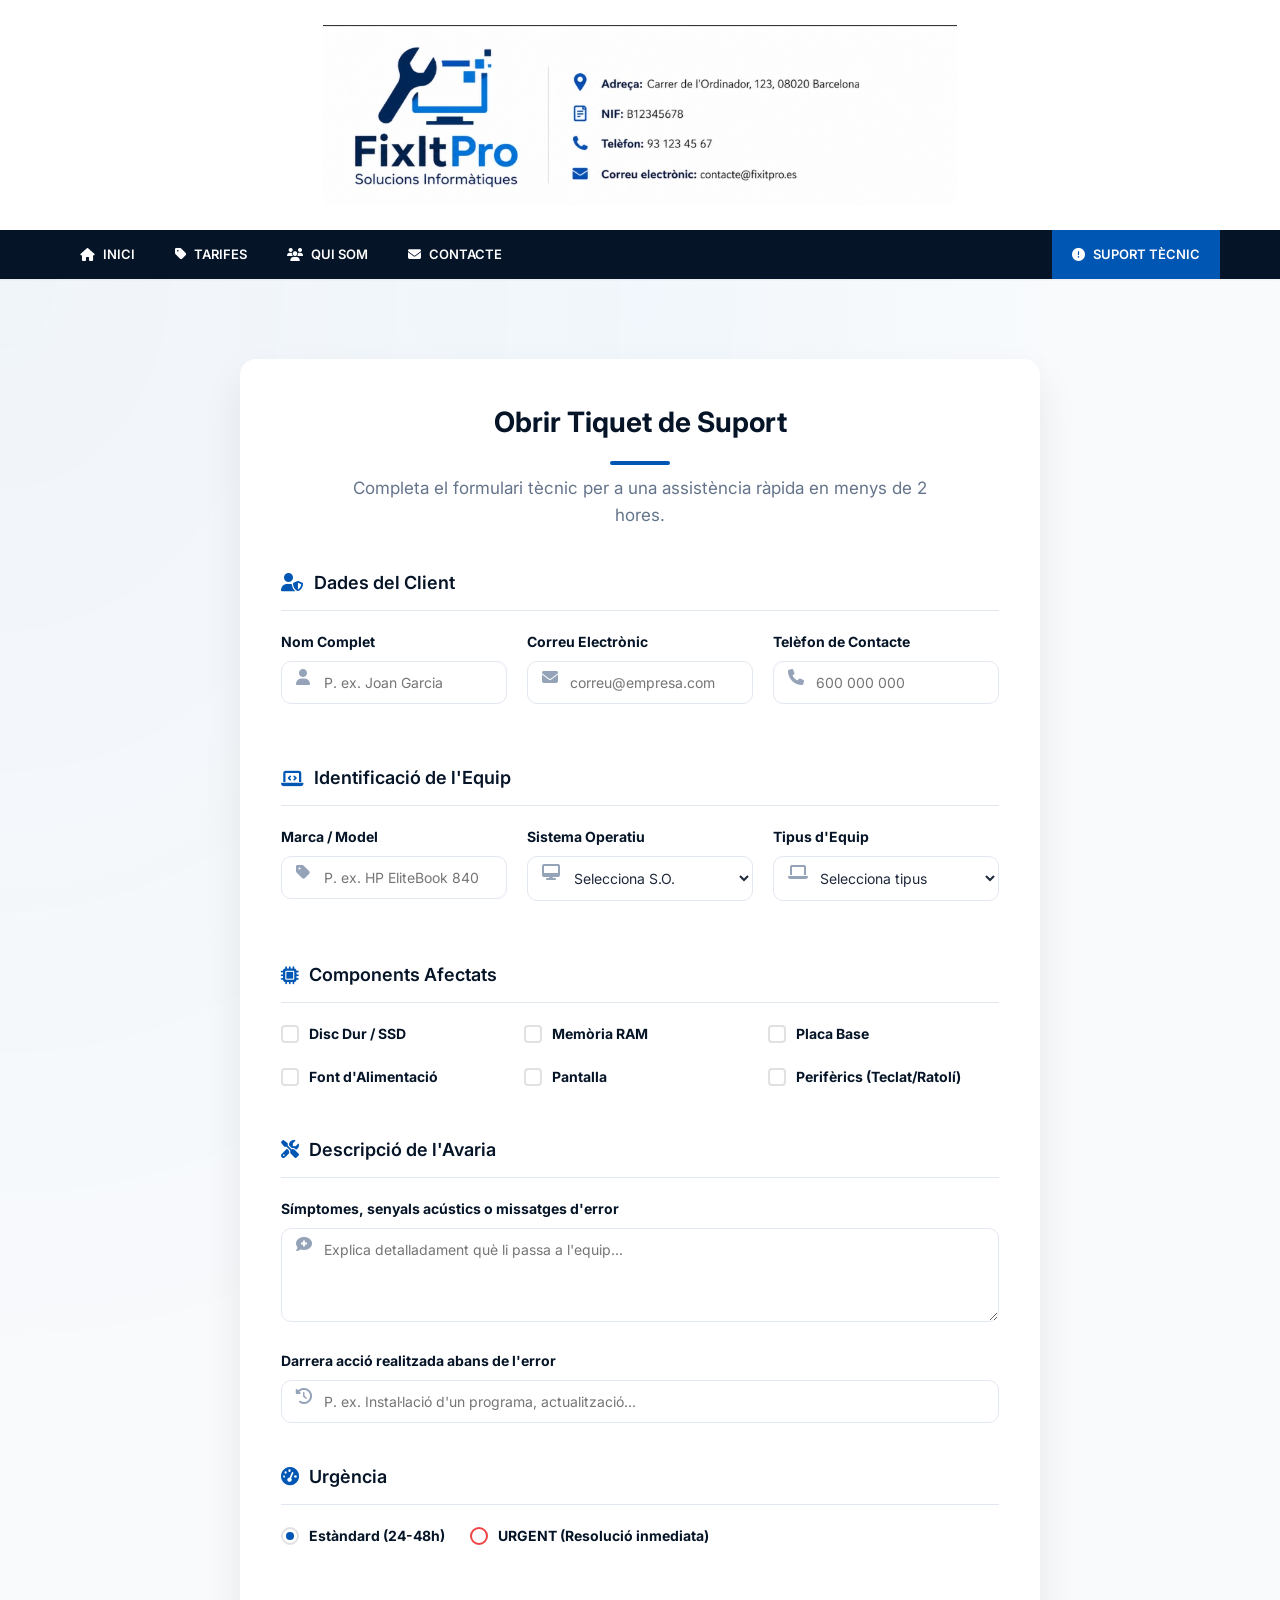
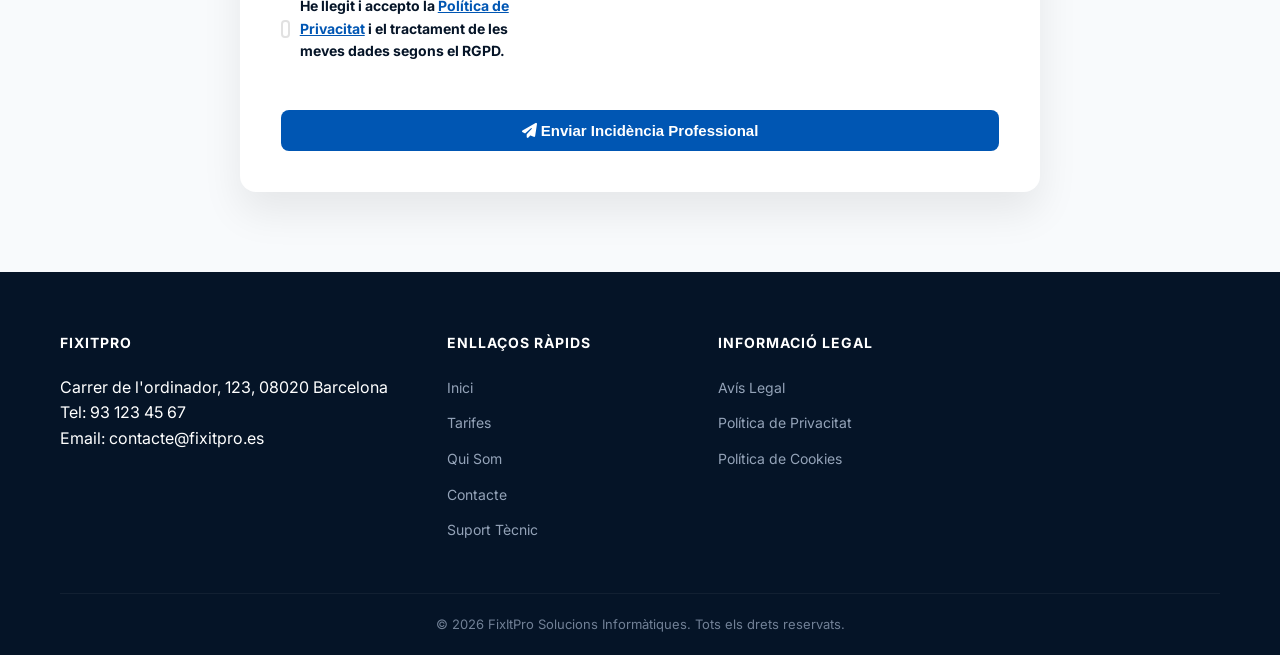
<file: suport.html>
<!DOCTYPE html>
<html lang="ca">

<head>
    <meta charset="UTF-8">
    <meta name="viewport" content="width=device-width, initial-scale=1.0">
    <title>Suport Tècnic - FixItPro Solucions Informàtiques</title>
    <link rel="stylesheet" href="css/style.css">
    <link rel="preconnect" href="https://fonts.googleapis.com">
    <link rel="preconnect" href="https://fonts.gstatic.com" crossorigin>
    <link
        href="https://fonts.googleapis.com/css2?family=Inter:wght@300;400;500;600;700&family=Outfit:wght@300;400;600;700&display=swap"
        rel="stylesheet">
    <link rel="stylesheet" href="https://cdnjs.cloudflare.com/ajax/libs/font-awesome/6.4.0/css/all.min.css">
</head>

<body>
    <header class="main-header">
        <div class="top-header">
            <div class="container">
                <div class="header-image-container">
                    <img src="img/header.png" alt="FixItPro Solucions Informàtiques" class="header-img">
                </div>
            </div>
        </div>
        <nav class="main-nav">
            <div class="container">
                <ul>
                    <li><a href="index.html"><i class="fas fa-home"></i> INICI</a></li>
                    <li><a href="tarifes.html"><i class="fas fa-tag"></i> TARIFES</a></li>
                    <li><a href="quisom.html"><i class="fas fa-users"></i> QUI SOM</a></li>
                    <li><a href="contacte.html"><i class="fas fa-envelope"></i> CONTACTE</a></li>
                    <li class="cta-nav"><a href="suport.html" class="active"><i class="fas fa-exclamation-circle"></i>
                            SUPORT TÈCNIC</a></li>
                </ul>
            </div>
        </nav>
    </header>

    <main>
        <section class="section incident-section">
            <div class="container">
                <div class="form-premium-wrapper">
                    <div class="section-header centered">
                        <h2>Obrir Tiquet de Suport</h2>
                        <p>Completa el formulari tècnic per a una assistència ràpida en menys de 2 hores.</p>
                    </div>

                    <form id="incident-form" class="tech-form">
                        <!-- Secció 1: Dades del Client -->
                        <div class="form-card">
                            <div class="card-title"><i class="fas fa-user-shield"></i> Dades del Client</div>
                            <div class="form-grid">
                                <div class="form-group">
                                    <label for="name">Nom Complet</label>
                                    <i class="fas fa-user"></i>
                                    <input type="text" id="name" name="name" placeholder="P. ex. Joan Garcia" required>
                                </div>
                                <div class="form-group">
                                    <label for="email">Correu Electrònic</label>
                                    <i class="fas fa-envelope"></i>
                                    <input type="email" id="email" name="email" placeholder="correu@empresa.com"
                                        required>
                                </div>
                                <div class="form-group">
                                    <label for="phone">Telèfon de Contacte</label>
                                    <i class="fas fa-phone"></i>
                                    <input type="tel" id="phone" name="phone" placeholder="600 000 000" required>
                                </div>
                            </div>
                        </div>

                        <!-- Secció 2: Identificació de l'Equip -->
                        <div class="form-card">
                            <div class="card-title"><i class="fas fa-laptop-code"></i> Identificació de l'Equip</div>
                            <div class="form-grid">
                                <div class="form-group">
                                    <label for="brand-model">Marca / Model</label>
                                    <i class="fas fa-tag"></i>
                                    <input type="text" id="brand-model" name="brand-model"
                                        placeholder="P. ex. HP EliteBook 840" required>
                                </div>
                                <div class="form-group">
                                    <label for="os">Sistema Operatiu</label>
                                    <i class="fas fa-desktop"></i>
                                    <select id="os" name="os" required>
                                        <option value="" disabled selected>Selecciona S.O.</option>
                                        <option value="windows">Windows</option>
                                        <option value="linux">Linux</option>
                                        <option value="macos">macOS</option>
                                    </select>
                                </div>
                                <div class="form-group">
                                    <label for="device-type">Tipus d'Equip</label>
                                    <i class="fas fa-laptop"></i>
                                    <select id="device-type" name="device-type" required>
                                        <option value="" disabled selected>Selecciona tipus</option>
                                        <option value="desktop">Sobretaula</option>
                                        <option value="laptop">Portàtil</option>
                                        <option value="server">Servidor</option>
                                    </select>
                                </div>
                            </div>
                        </div>

                        <!-- Secció 3: Components Afectats -->
                        <div class="form-card">
                            <div class="card-title"><i class="fas fa-microchip"></i> Components Afectats</div>
                            <div class="checkbox-group">
                                <label class="checkbox-item">
                                    <input type="checkbox" name="components" value="disk">
                                    <span class="checkmark"></span>
                                    <span class="label-text">Disc Dur / SSD</span>
                                </label>
                                <label class="checkbox-item">
                                    <input type="checkbox" name="components" value="ram">
                                    <span class="checkmark"></span>
                                    <span class="label-text">Memòria RAM</span>
                                </label>
                                <label class="checkbox-item">
                                    <input type="checkbox" name="components" value="motherboard">
                                    <span class="checkmark"></span>
                                    <span class="label-text">Placa Base</span>
                                </label>
                                <label class="checkbox-item">
                                    <input type="checkbox" name="components" value="psu">
                                    <span class="checkmark"></span>
                                    <span class="label-text">Font d'Alimentació</span>
                                </label>
                                <label class="checkbox-item">
                                    <input type="checkbox" name="components" value="screen">
                                    <span class="checkmark"></span>
                                    <span class="label-text">Pantalla</span>
                                </label>
                                <label class="checkbox-item">
                                    <input type="checkbox" name="components" value="peripherals">
                                    <span class="checkmark"></span>
                                    <span class="label-text">Perifèrics (Teclat/Ratolí)</span>
                                </label>
                            </div>
                        </div>

                        <!-- Secció 4: Descripció de l'Avaria -->
                        <div class="form-card">
                            <div class="card-title"><i class="fas fa-tools"></i> Descripció de l'Avaria</div>
                            <div class="form-group full-width">
                                <label for="breakdown">Símptomes, senyals acústics o missatges d'error</label>
                                <i class="fas fa-comment-medical"></i>
                                <textarea id="breakdown" name="breakdown" rows="4"
                                    placeholder="Explica detalladament què li passa a l'equip..." required></textarea>
                            </div>
                            <div class="form-group full-width">
                                <label for="last-action">Darrera acció realitzada abans de l'error</label>
                                <i class="fas fa-history"></i>
                                <input type="text" id="last-action" name="last-action"
                                    placeholder="P. ex. Instal·lació d'un programa, actualització...">
                            </div>
                        </div>

                        <!-- Secció 5: Urgència -->
                        <div class="form-card">
                            <div class="card-title"><i class="fas fa-tachometer-alt"></i> Urgència</div>
                            <div class="radio-group">
                                <label class="radio-item">
                                    <input type="radio" name="priority" value="normal" checked>
                                    <span class="radio-mark"></span>
                                    Estàndard (24-48h)
                                </label>
                                <label class="radio-item">
                                    <input type="radio" name="priority" value="urgent">
                                    <span class="radio-mark high-priority"></span>
                                    URGENT (Resolució inmediata)
                                </label>
                            </div>
                        </div>

                        <!-- Secció 6: RGPD -->
                        <div class="form-card">
                            <div class="checkbox-group">
                                <label class="checkbox-item">
                                    <input type="checkbox" name="rgpd" required>
                                    <span class="checkmark"></span>
                                    <span class="label-text">He llegit i accepto la <a href="privacidad.html" target="_blank" style="color:var(--primary-blue);text-decoration:underline;">Política de Privacitat</a> i el tractament de les meves dades segons el RGPD.</span>
                                </label>
                            </div>
                        </div>

                        <button type="submit" class="btn btn-submit">
                            <i class="fas fa-paper-plane"></i> Enviar Incidència Professional
                        </button>
                    </form>
                </div>
            </div>
        </section>
    </main>

    <footer class="main-footer">
        <div class="container">
            <div class="footer-grid">
                <div class="footer-col info">
                    <h3>FixItPro</h3>
                    <p>Carrer de l'ordinador, 123, 08020 Barcelona</p>
                    <p>Tel: 93 123 45 67</p>
                    <p>Email: contacte@fixitpro.es</p>
                </div>
                <div class="footer-col links">
                    <h3>Enllaços Ràpids</h3>
                    <ul>
                        <li><a href="index.html">Inici</a></li>
                        <li><a href="tarifes.html">Tarifes</a></li>
                        <li><a href="quisom.html">Qui Som</a></li>
                        <li><a href="contacte.html">Contacte</a></li>
                        <li><a href="suport.html">Suport Tècnic</a></li>
                    </ul>
                </div>
                <div class="footer-col legal">
                    <h3>Informació Legal</h3>
                    <ul>
                        <li><a href="aviso-legal.html">Avís Legal</a></li>
                        <li><a href="privacidad.html">Política de Privacitat</a></li>
                        <li><a href="cookies.html">Política de Cookies</a></li>
                    </ul>
                </div>
            </div>
            <div class="footer-bottom">
                <p>&copy; 2026 FixItPro Solucions Informàtiques. Tots els drets reservats.</p>
            </div>
        </div>
    </footer>

    <script src="js/script.js"></script>
</body>

</html>
</file>
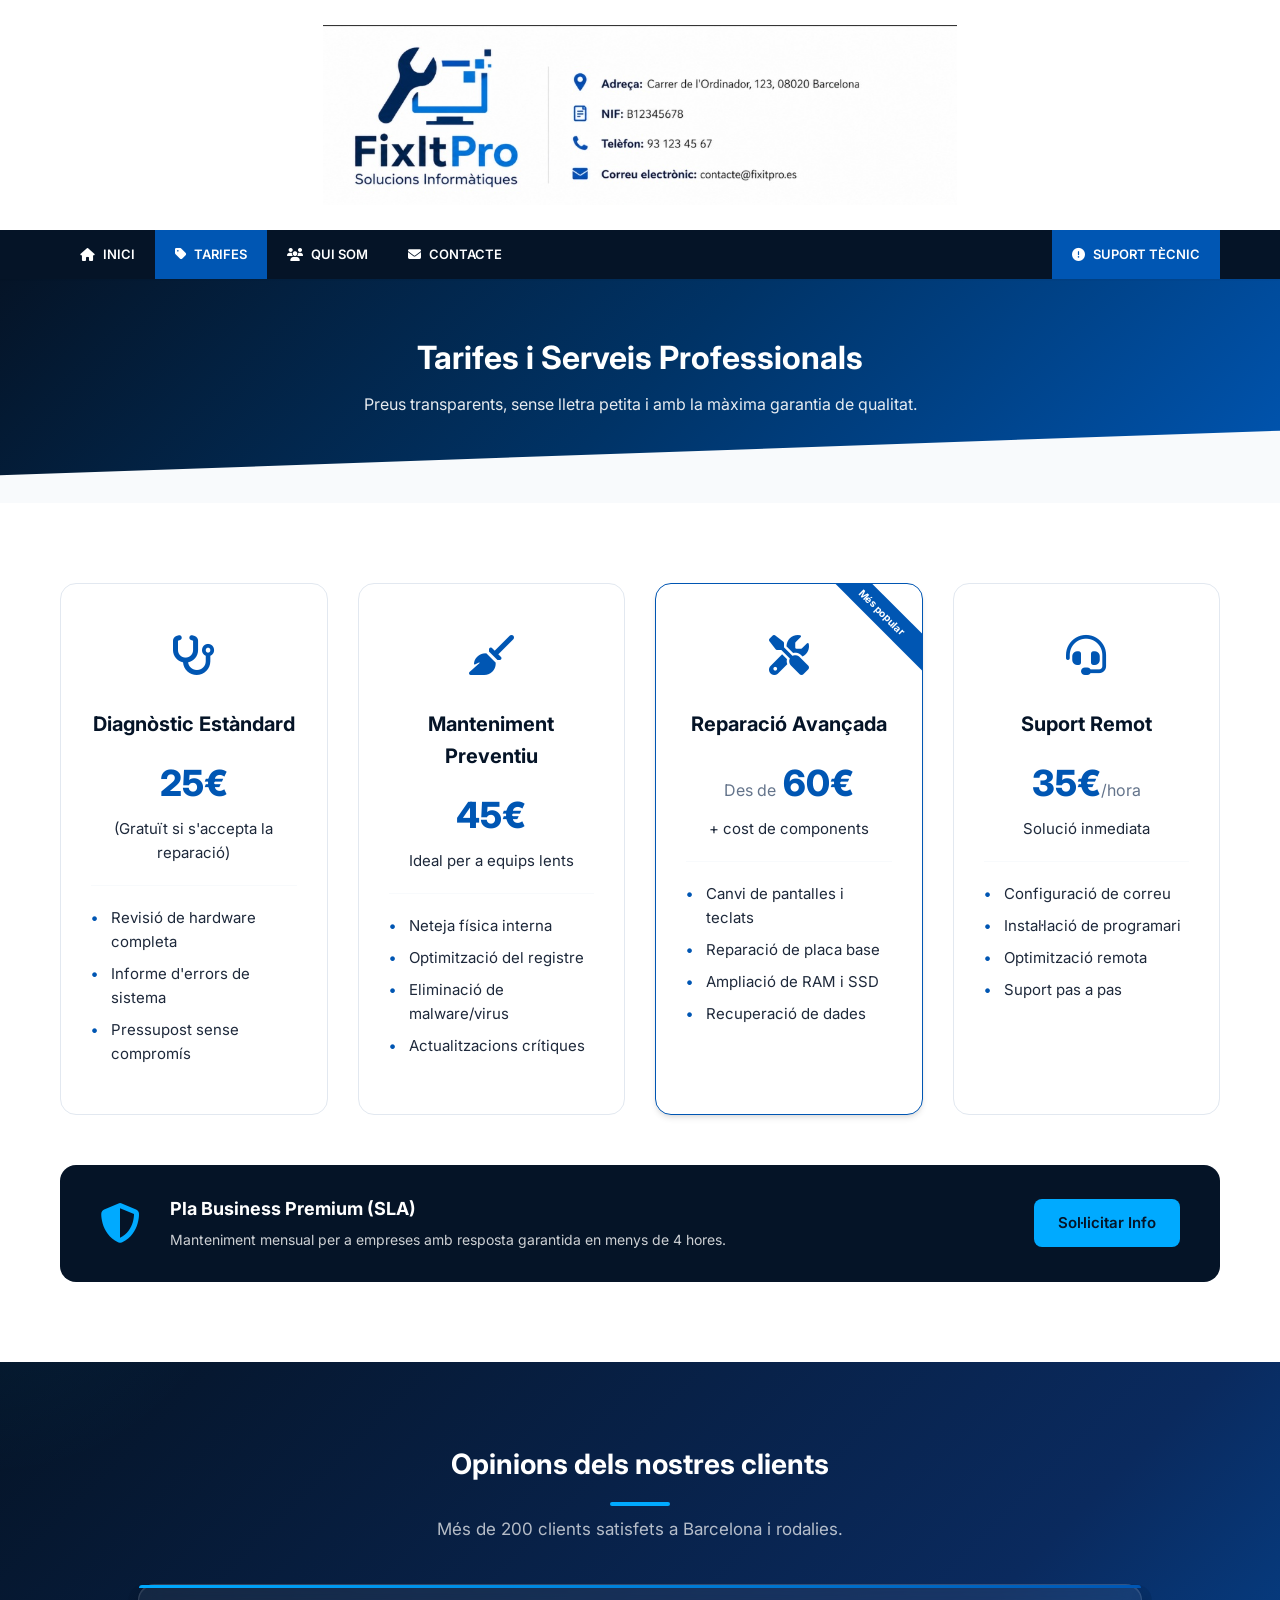
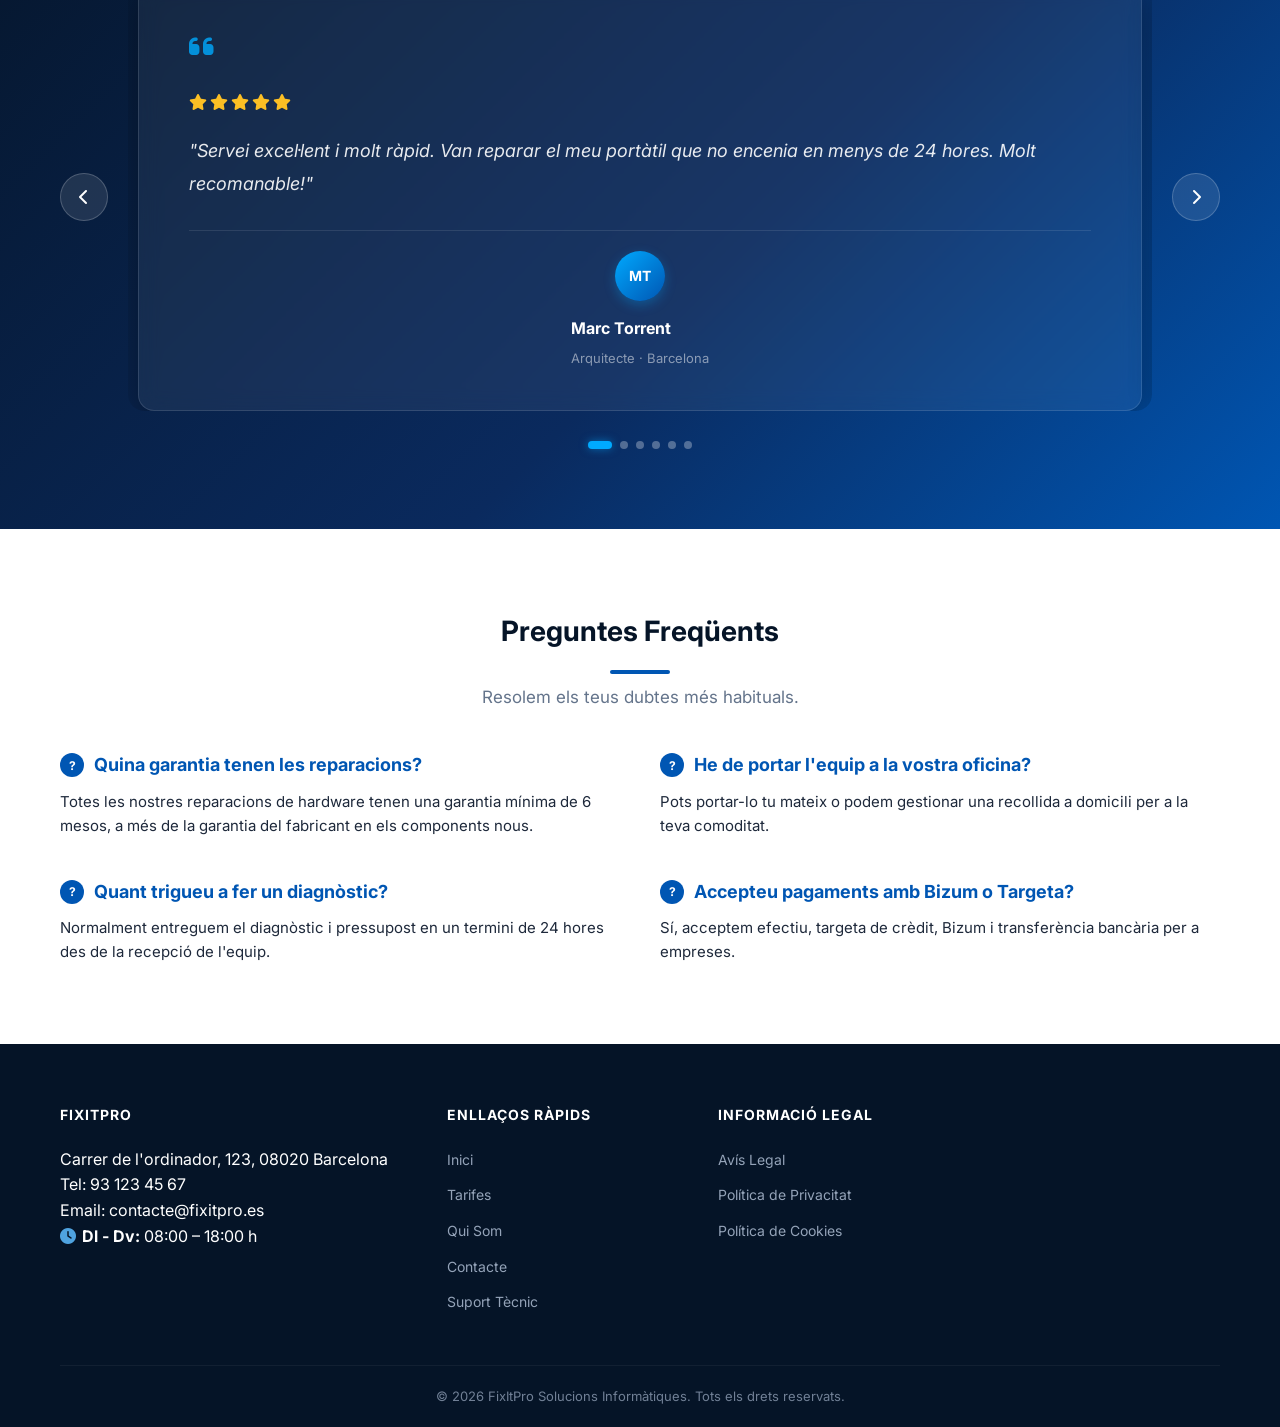
<file: tarifes.html>
<!DOCTYPE html>
<html lang="ca">

<head>
    <meta charset="UTF-8">
    <meta name="viewport" content="width=device-width, initial-scale=1.0">
    <title>Tarifes i Serveis - FixItPro Solucions Informàtiques</title>
    <link rel="stylesheet" href="css/style.css">
    <link rel="preconnect" href="https://fonts.googleapis.com">
    <link rel="preconnect" href="https://fonts.gstatic.com" crossorigin>
    <link
        href="https://fonts.googleapis.com/css2?family=Inter:wght@300;400;500;600;700&family=Outfit:wght@300;400;600;700&display=swap"
        rel="stylesheet">
    <link rel="stylesheet" href="https://cdnjs.cloudflare.com/ajax/libs/font-awesome/6.4.0/css/all.min.css">
</head>

<body>
    <header class="main-header">
        <div class="top-header">
            <div class="container">
                <div class="header-image-container">
                    <img src="img/header.png" alt="FixItPro Solucions Informàtiques" class="header-img">
                </div>
            </div>
        </div>
        <nav class="main-nav">
            <div class="container">
                <ul>
                    <li><a href="index.html"><i class="fas fa-home"></i> INICI</a></li>
                    <li><a href="tarifes.html" class="active"><i class="fas fa-tag"></i> TARIFES</a></li>
                    <li><a href="quisom.html"><i class="fas fa-users"></i> QUI SOM</a></li>
                    <li><a href="contacte.html"><i class="fas fa-envelope"></i> CONTACTE</a></li>
                    <li class="cta-nav"><a href="suport.html"><i class="fas fa-exclamation-circle"></i> SUPORT
                            TÈCNIC</a></li>
                </ul>
            </div>
        </nav>
    </header>

    <main>
        <!-- HERO TARIFES -->
        <section class="hero hero-inner">
            <div class="container">
                <h1>Tarifes i Serveis Professionals</h1>
                <p>Preus transparents, sense lletra petita i amb la màxima garantia de qualitat.</p>
            </div>
        </section>

        <!-- PRICING GRID -->
        <section class="section pricing-main">
            <div class="container">
                <div class="pricing-grid">
                    <div class="pricing-card">
                        <div class="pricing-icon"><i class="fas fa-stethoscope"></i></div>
                        <h3>Diagnòstic Estàndard</h3>
                        <div class="price">25€</div>
                        <p class="price-note">(Gratuït si s'accepta la reparació)</p>
                        <ul class="card-list">
                            <li>Revisió de hardware completa</li>
                            <li>Informe d'errors de sistema</li>
                            <li>Pressupost sense compromís</li>
                        </ul>
                    </div>
                    <div class="pricing-card">
                        <div class="pricing-icon"><i class="fas fa-broom"></i></div>
                        <h3>Manteniment Preventiu</h3>
                        <div class="price">45€</div>
                        <p class="price-note">Ideal per a equips lents</p>
                        <ul class="card-list">
                            <li>Neteja física interna</li>
                            <li>Optimització del registre</li>
                            <li>Eliminació de malware/virus</li>
                            <li>Actualitzacions crítiques</li>
                        </ul>
                    </div>
                    <div class="pricing-card featured">
                        <div class="pricing-icon"><i class="fas fa-tools"></i></div>
                        <h3>Reparació Avançada</h3>
                        <div class="price"><span>Des de</span> 60€</div>
                        <p class="price-note">+ cost de components</p>
                        <ul class="card-list">
                            <li>Canvi de pantalles i teclats</li>
                            <li>Reparació de placa base</li>
                            <li>Ampliació de RAM i SSD</li>
                            <li>Recuperació de dades</li>
                        </ul>
                    </div>
                    <div class="pricing-card">
                        <div class="pricing-icon"><i class="fas fa-headset"></i></div>
                        <h3>Suport Remot</h3>
                        <div class="price">35€<span>/hora</span></div>
                        <p class="price-note">Solució inmediata</p>
                        <ul class="card-list">
                            <li>Configuració de correu</li>
                            <li>Instal·lació de programari</li>
                            <li>Optimització remota</li>
                            <li>Suport pas a pas</li>
                        </ul>
                    </div>
                </div>

                <div class="sla-box">
                    <i class="fas fa-shield-alt"></i>
                    <div>
                        <h4>Pla Business Premium (SLA)</h4>
                        <p>Manteniment mensual per a empreses amb resposta garantida en menys de 4 hores.</p>
                    </div>
                    <a href="contacte.html" class="btn btn-primary">Sol·licitar Info</a>
                </div>
            </div>
        </section>

        <!-- TESTIMONIALS CAROUSEL -->
        <section class="section testimonials-section">
            <div class="testimonials-bg">
                <div class="container">
                    <div class="section-header centered">
                        <h2>Opinions dels nostres clients</h2>
                        <p>Més de 200 clients satisfets a Barcelona i rodalies.</p>
                    </div>
                    <div class="carousel-wrapper">
                        <button class="carousel-btn prev-btn" id="prevBtn" aria-label="Anterior">
                            <i class="fas fa-chevron-left"></i>
                        </button>
                        <div class="carousel-track-container">
                            <div class="carousel-track" id="carouselTrack">
                                <div class="testimonial-slide">
                                    <div class="testimonial-box">
                                        <div class="quote-icon"><i class="fas fa-quote-left"></i></div>
                                        <div class="stars"><i class="fas fa-star"></i><i class="fas fa-star"></i><i
                                                class="fas fa-star"></i><i class="fas fa-star"></i><i
                                                class="fas fa-star"></i></div>
                                        <p>"Servei excel·lent i molt ràpid. Van reparar el meu portàtil que no encenia
                                            en menys de 24 hores. Molt recomanable!"</p>
                                        <div class="client-info">
                                            <div class="client-avatar">MT</div>
                                            <div>
                                                <strong>Marc Torrent</strong>
                                                <span>Arquitecte · Barcelona</span>
                                            </div>
                                        </div>
                                    </div>
                                </div>
                                <div class="testimonial-slide">
                                    <div class="testimonial-box">
                                        <div class="quote-icon"><i class="fas fa-quote-left"></i></div>
                                        <div class="stars"><i class="fas fa-star"></i><i class="fas fa-star"></i><i
                                                class="fas fa-star"></i><i class="fas fa-star"></i><i
                                                class="fas fa-star"></i></div>
                                        <p>"L'Erik és un professional de cap a peus. Ens porta el manteniment de tota
                                            l'oficina i mai hem tingut cap problema greu."</p>
                                        <div class="client-info">
                                            <div class="client-avatar">SF</div>
                                            <div>
                                                <strong>Sílvia Font</strong>
                                                <span>Directora de PIME · Hospitalet</span>
                                            </div>
                                        </div>
                                    </div>
                                </div>
                                <div class="testimonial-slide">
                                    <div class="testimonial-box">
                                        <div class="quote-icon"><i class="fas fa-quote-left"></i></div>
                                        <div class="stars"><i class="fas fa-star"></i><i class="fas fa-star"></i><i
                                                class="fas fa-star"></i><i class="fas fa-star"></i><i
                                                class="fas fa-star"></i></div>
                                        <p>"Molt honestos amb el preu i el diagnòstic. No intenten vendre't coses que no
                                            necessites. Tornaré segur!"</p>
                                        <div class="client-info">
                                            <div class="client-avatar">JM</div>
                                            <div>
                                                <strong>Jordi Mas</strong>
                                                <span>Autònom · Badalona</span>
                                            </div>
                                        </div>
                                    </div>
                                </div>
                                <div class="testimonial-slide">
                                    <div class="testimonial-box">
                                        <div class="quote-icon"><i class="fas fa-quote-left"></i></div>
                                        <div class="stars"><i class="fas fa-star"></i><i class="fas fa-star"></i><i
                                                class="fas fa-star"></i><i class="fas fa-star"></i><i
                                                class="fas fa-star"></i></div>
                                        <p>"Em van recuperar totes les fotos del disc dur que creia perdudes. Un servei
                                            increïble, ara el recomanem a tots els amics."</p>
                                        <div class="client-info">
                                            <div class="client-avatar">LG</div>
                                            <div>
                                                <strong>Laura Gómez</strong>
                                                <span>Dissenyadora Gràfica · Barcelona</span>
                                            </div>
                                        </div>
                                    </div>
                                </div>
                                <div class="testimonial-slide">
                                    <div class="testimonial-box">
                                        <div class="quote-icon"><i class="fas fa-quote-left"></i></div>
                                        <div class="stars"><i class="fas fa-star"></i><i class="fas fa-star"></i><i
                                                class="fas fa-star"></i><i class="fas fa-star"></i><i
                                                class="fas fa-star"></i></div>
                                        <p>"Contracte de manteniment anual. La millor inversió per al nostre negoci.
                                            Resposta en menys de 2 hores sempre que tenim un problema."</p>
                                        <div class="client-info">
                                            <div class="client-avatar">AC</div>
                                            <div>
                                                <strong>Albert Coll</strong>
                                                <span>Gerent de Comerç · Gràcia</span>
                                            </div>
                                        </div>
                                    </div>
                                </div>
                                <div class="testimonial-slide">
                                    <div class="testimonial-box">
                                        <div class="quote-icon"><i class="fas fa-quote-left"></i></div>
                                        <div class="stars"><i class="fas fa-star"></i><i class="fas fa-star"></i><i
                                                class="fas fa-star"></i><i class="fas fa-star"></i><i
                                                class="fas fa-star"></i></div>
                                        <p>"Preu molt raonable i una atenció personalitzada que no trobes als grans
                                            establiments. 100% recomanable per a empreses."</p>
                                        <div class="client-info">
                                            <div class="client-avatar">RM</div>
                                            <div>
                                                <strong>Rosa Martínez</strong>
                                                <span>Advocada · Eixample</span>
                                            </div>
                                        </div>
                                    </div>
                                </div>
                            </div>
                        </div>
                        <button class="carousel-btn next-btn" id="nextBtn" aria-label="Següent">
                            <i class="fas fa-chevron-right"></i>
                        </button>
                    </div>
                    <div class="carousel-dots" id="carouselDots"></div>
                </div>
            </div>
        </section>

        <!-- FAQ -->
        <section class="section faq-section">
            <div class="container">
                <div class="section-header centered">
                    <h2>Preguntes Freqüents</h2>
                    <p>Resolem els teus dubtes més habituals.</p>
                </div>
                <div class="faq-grid">
                    <div class="faq-item">
                        <h4>Quina garantia tenen les reparacions?</h4>
                        <p>Totes les nostres reparacions de hardware tenen una garantia mínima de 6 mesos, a més de la
                            garantia del fabricant en els components nous.</p>
                    </div>
                    <div class="faq-item">
                        <h4>He de portar l'equip a la vostra oficina?</h4>
                        <p>Pots portar-lo tu mateix o podem gestionar una recollida a domicili per a la teva comoditat.
                        </p>
                    </div>
                    <div class="faq-item">
                        <h4>Quant trigueu a fer un diagnòstic?</h4>
                        <p>Normalment entreguem el diagnòstic i pressupost en un termini de 24 hores des de la recepció
                            de l'equip.</p>
                    </div>
                    <div class="faq-item">
                        <h4>Accepteu pagaments amb Bizum o Targeta?</h4>
                        <p>Sí, acceptem efectiu, targeta de crèdit, Bizum i transferència bancària per a empreses.</p>
                    </div>
                </div>
            </div>
        </section>
    </main>

    <footer class="main-footer">
        <div class="container">

            <div class="footer-grid">
                <div class="footer-col info">
                    <h3>FixItPro</h3>
                    <p>Carrer de l'ordinador, 123, 08020 Barcelona</p>
                    <p>Tel: 93 123 45 67</p>
                    <p>Email: contacte@fixitpro.es</p>
                    <p><i class="fas fa-clock" style="margin-right:6px;color:#4fa3e0;"></i><strong>Dl - Dv:</strong>
                        08:00 &ndash; 18:00 h</p>
                </div>
                <div class="footer-col links">
                    <h3>Enllaços Ràpids</h3>
                    <ul>
                        <li><a href="index.html">Inici</a></li>
                        <li><a href="tarifes.html">Tarifes</a></li>
                        <li><a href="quisom.html">Qui Som</a></li>
                        <li><a href="contacte.html">Contacte</a></li>
                        <li><a href="suport.html">Suport Tècnic</a></li>
                    </ul>
                </div>
                <div class="footer-col legal">
                    <h3>Informació Legal</h3>
                    <ul>
                        <li><a href="aviso-legal.html">Avís Legal</a></li>
                        <li><a href="privacidad.html">Política de Privacitat</a></li>
                        <li><a href="cookies.html">Política de Cookies</a></li>
                    </ul>
                </div>
            </div>
            <div class="footer-bottom">
                <p>&copy; 2026 FixItPro Solucions Informàtiques. Tots els drets reservats.</p>
            </div>
        </div>
    </footer>

    <script src="js/script.js"></script>
</body>

</html>
</file>
<file: css/style.css>
:root {
    --primary-blue: #0056b3;
    --secondary-blue: #003366;
    --accent-blue: #00aaff;
    --dark-blue: #051427;
    --white: #ffffff;
    --light-grey: #f8fafc;
    --border-color: #e2e8f0;
    --text-dark: #1e293b;
    --text-light: #64748b;
    --shadow-sm: 0 1px 2px 0 rgba(0, 0, 0, 0.05);
    --shadow-md: 0 4px 6px -1px rgba(0, 0, 0, 0.1), 0 2px 4px -1px rgba(0, 0, 0, 0.06);
    --shadow-lg: 0 20px 40px rgba(0, 0, 0, 0.08);
    /* More premium shadow */
    --accent-gold: #fbbf24;
    /* Add a professional accent color for details */
    --transition: all 0.4s cubic-bezier(0.16, 1, 0.3, 1);
    /* Smoother animation */
    --radius: 16px;
    /* Slightly more rounded for modern look */
}

* {
    margin: 0;
    padding: 0;
    box-sizing: border-box;
}

body {
    font-family: 'Inter', 'Segoe UI', system-ui, -apple-system, sans-serif;
    line-height: 1.6;
    color: var(--text-dark);
    background-color: var(--white);
    scroll-behavior: smooth;
    -webkit-font-smoothing: antialiased;
    font-size: 16px; /* Increased from default */
}

.container {
    max-width: 1200px;
    margin: 0 auto;
    padding: 0 20px;
}

/* --- HEADER --- */
.main-header {
    background-color: var(--white);
    position: relative;
    z-index: 1001;
}

.header-image-container {
    width: 100%;
    display: flex;
    justify-content: center;
    padding: 25px 0;
}

.header-img {
    max-height: 180px;
    width: auto;
    display: block;
    transition: var(--transition);
}


.main-nav {
    background: var(--dark-blue);
    position: sticky;
    top: 0;
    z-index: 1000;
    box-shadow: var(--shadow-sm);
    backdrop-filter: blur(10px);
    -webkit-backdrop-filter: blur(10px);
}

.main-nav ul {
    display: flex;
    list-style: none;
}

.main-nav ul li a {
    display: flex;
    align-items: center;
    gap: 8px;
    padding: 14px 20px;
    color: var(--white);
    text-decoration: none;
    font-weight: 600;
    font-size: 13px;
    transition: var(--transition);
}

.main-nav ul li a:hover,
.main-nav ul li a.active {
    background: var(--primary-blue);
}

.cta-nav {
    margin-left: auto;
}

.cta-nav a {
    background: var(--primary-blue);
}

/* --- HERO SECTION --- */
.hero {
    padding: 60px 0;
    background: linear-gradient(135deg, #051427 0%, #003366 50%, #0056b3 100%);
    color: var(--white);
    position: relative;
    overflow: hidden;
    text-align: center;
}

.hero::after {
    content: '';
    position: absolute;
    bottom: -50px;
    left: 0;
    width: 100%;
    height: 100px;
    background: var(--light-grey);
    transform: skewY(-2deg);
}

.hero-content {
    max-width: 800px;
    margin: 0 auto;
    position: relative;
    z-index: 1;
}

.hero h1 {
    font-size: 32px;
    margin-bottom: 15px;
    line-height: 1.2;
}

.hero p {
    font-size: 16px;
    margin-bottom: 25px;
    opacity: 0.9;
}

/* Buttons */
.btn {
    display: inline-block;
    padding: 12px 24px;
    border-radius: 8px;
    font-weight: 600;
    text-decoration: none;
    cursor: pointer;
    transition: var(--transition);
    border: none;
    font-size: 15px;
}

.btn-primary {
    background: var(--accent-blue);
    color: var(--dark-blue);
}

.btn-primary:hover {
    background: var(--white);
    transform: translateY(-2px);
}

.btn-outline {
    background: transparent;
    color: var(--white);
    border: 2px solid rgba(255, 255, 255, 0.3);
}

.btn-outline:hover {
    background: rgba(255, 255, 255, 0.1);
    border-color: var(--white);
    transform: translateY(-2px);
}

.hero-actions {
    display: flex;
    gap: 15px;
    justify-content: center;
    margin-top: 20px;
}

.btn-submit {
    background: var(--primary-blue);
    color: var(--white);
    width: 100%;
}

.btn-submit:hover {
    background: var(--dark-blue);
    transform: translateY(-2px);
    box-shadow: 0 4px 12px rgba(0, 0, 0, 0.15);
}

/* --- INCIDENT FORM --- */
.incident-section {
    padding: 60px 0;
    background-color: var(--light-grey);
    background-image:
        radial-gradient(at 0% 0%, rgba(0, 86, 179, 0.03) 0, transparent 50%),
        radial-gradient(at 50% 0%, rgba(0, 170, 255, 0.02) 0, transparent 50%);
}

.form-premium-wrapper {
    background: var(--white);
    border-radius: var(--radius);
    padding: 40px;
    box-shadow: var(--shadow-lg);
    max-width: 800px;
    margin: 0 auto;
    border: 1px solid rgba(255, 255, 255, 0.5);
}

.section-header {
    text-align: center;
    margin-bottom: 40px;
}

.section-header h2 {
    font-size: 28px;
    color: var(--dark-blue);
    margin-bottom: 10px;
    font-weight: 700;
}

.section-header p {
    color: var(--text-light);
    font-size: 17px; /* Increased from 15px */
    max-width: 600px; /* Slightly wider for bigger text */
    margin: 0 auto;
}

.form-card {
    background: transparent;
    margin-bottom: 40px;
}

.card-title {
    font-size: 18px;
    font-weight: 600;
    color: var(--dark-blue);
    margin-bottom: 20px;
    display: flex;
    align-items: center;
    gap: 10px;
    padding-bottom: 12px;
    border-bottom: 1px solid var(--border-color);
}

.card-title i {
    color: var(--primary-blue);
}

.form-grid {
    display: grid;
    grid-template-columns: repeat(auto-fit, minmax(220px, 1fr));
    gap: 20px;
}

.form-group {
    position: relative;
    margin-bottom: 20px;
}

label {
    display: block;
    font-weight: 700;
    font-size: 14px;
    color: var(--dark-blue);
    margin-bottom: 8px;
}

input,
select,
textarea {
    padding: 12px 14px 12px 42px;
    /* Extra left padding for icons */
    border: 1px solid #e2e8f0;
    border-radius: 10px;
    font-family: inherit;
    font-size: 14px;
    color: var(--text-dark);
    background-color: #ffffff;
    transition: var(--transition);
    width: 100%;
}

.form-group i {
    position: absolute;
    left: 15px;
    top: 38px;
    /* Adjust based on label height */
    color: #94a3b8;
    transition: var(--transition);
}

input:focus,
select:focus,
textarea:focus {
    outline: none;
    border-color: var(--primary-blue);
    box-shadow: 0 0 0 4px rgba(0, 86, 179, 0.08);
}

input:focus+i,
select:focus+i,
textarea:focus+i {
    color: var(--primary-blue);
}

/* Custom Checkboxes */
.checkbox-group {
    display: grid;
    grid-template-columns: repeat(auto-fill, minmax(180px, 1fr));
    gap: 12px;
}

.checkbox-item {
    display: flex;
    align-items: center;
    cursor: pointer;
    font-size: 14px;
}

.checkbox-item input {
    position: absolute;
    opacity: 0;
}

.checkmark {
    height: 18px;
    width: 18px;
    border: 2px solid #e1e1e1;
    border-radius: 4px;
    margin-right: 10px;
    display: flex;
    align-items: center;
    justify-content: center;
    transition: var(--transition);
}

.checkbox-item input:checked~.checkmark {
    background-color: var(--primary-blue);
    border-color: var(--primary-blue);
}

.checkmark:after {
    content: "\f00c";
    font-family: "Font Awesome 6 Free";
    font-weight: 900;
    color: white;
    font-size: 9px;
    display: none;
}

.checkbox-item input:checked~.checkmark:after {
    display: block;
}

/* Custom Radios */
.radio-group {
    display: flex;
    gap: 25px;
    flex-wrap: wrap;
}

.radio-item {
    display: flex;
    align-items: center;
    cursor: pointer;
    font-size: 14px;
}

.radio-item input {
    position: absolute;
    opacity: 0;
}

.radio-mark {
    height: 18px;
    width: 18px;
    border: 2px solid #e1e1e1;
    border-radius: 50%;
    margin-right: 10px;
    display: inline-block;
    transition: var(--transition);
    position: relative;
}

.radio-item input:checked~.radio-mark:after {
    content: "";
    position: absolute;
    top: 50%;
    left: 50%;
    transform: translate(-50%, -50%);
    width: 8px;
    height: 8px;
    background-color: var(--primary-blue);
    border-radius: 50%;
}

.radio-mark.high-priority {
    border-color: #ef4444;
}

.radio-item input:checked~.radio-mark.high-priority:after {
    background-color: #ef4444;
}

/* --- FOOTER --- */
.main-footer {
    background: var(--dark-blue);
    color: var(--white);
    padding: 60px 0 20px;
}

/* --- LEGAL PAGES --- */
.legal-section {
    background-color: var(--light-grey);
    padding: 60px 0;
}

.legal-content-card {
    background: var(--white);
    padding: 50px;
    border-radius: var(--radius);
    box-shadow: var(--shadow-md);
    max-width: 900px;
    margin: 0 auto;
}

.legal-content-card h1 {
    font-size: 32px;
    color: var(--dark-blue);
    margin-bottom: 30px;
    border-bottom: 2px solid var(--primary-blue);
    padding-bottom: 15px;
}

.legal-text h2 {
    font-size: 20px;
    color: var(--secondary-blue);
    margin: 30px 0 15px;
}

.legal-text p {
    margin-bottom: 15px;
    color: var(--text-dark);
}

.legal-text ul {
    margin-bottom: 20px;
    padding-left: 20px;
}

.legal-text ul li {
    margin-bottom: 8px;
}

/* --- FOOTER GRID ADJUSTMENT --- */
.footer-grid {
    display: grid;
    grid-template-columns: 1.5fr 1fr 1fr 1fr; /* Adjusted for 4 columns */
    gap: 40px;
    margin-bottom: 40px;
}

@media (max-width: 992px) {
    .footer-grid {
        grid-template-columns: 1fr 1fr;
    }
}

@media (max-width: 576px) {
    .footer-grid {
        grid-template-columns: 1fr;
    }
    
    .legal-content-card {
        padding: 25px;
    }
}

.footer-col h3 {
    font-size: 14px;
    font-weight: 700;
    text-transform: uppercase;
    letter-spacing: 1px;
    margin-bottom: 20px;
}

.footer-col ul li {
    list-style: none;
    margin-bottom: 10px;
}

.footer-col ul li a {
    color: #94a3b8;
    text-decoration: none;
    font-size: 14px;
    transition: var(--transition);
}

.footer-col ul li a:hover {
    color: var(--white);
    transform: translateX(5px);
    display: inline-block;
}

.social-icons {
    display: flex;
    gap: 12px;
}

.social-icons a {
    width: 36px;
    height: 36px;
    background: rgba(255, 255, 255, 0.05);
    border-radius: 50%;
    display: flex;
    align-items: center;
    justify-content: center;
    color: var(--white);
    transition: var(--transition);
}

.social-icons a:hover {
    background: var(--primary-blue);
    transform: translateY(-2px);
}

.footer-bottom {
    border-top: 1px solid rgba(255, 255, 255, 0.05);
    padding-top: 20px;
    text-align: center;
    font-size: 13px;
    color: #718096;
}

/* --- GENERAL SECTION STYLES --- */
.section {
    padding: 80px 0;
}

.bg-light {
    background-color: var(--light-grey);
}

.section-header.centered h2 {
    position: relative;
    padding-bottom: 20px;
}

.section-header.centered h2::after {
    content: '';
    position: absolute;
    bottom: 0;
    left: 50%;
    transform: translateX(-50%);
    width: 60px;
    height: 4px;
    background: var(--primary-blue);
    border-radius: 2px;
}

/* Qui Som Specific */
.section-content h2 {
    position: relative;
    padding-bottom: 15px;
    margin-bottom: 25px;
}

.section-content h2::after {
    content: '';
    position: absolute;
    bottom: 0;
    left: 0;
    width: 80px;
    height: 4px;
    background: var(--primary-blue);
    border-radius: 2px;
}

.section-header.centered p {
    margin: 0 auto;
}

/* --- WORK GALLERY --- */
.gallery-grid {
    display: grid;
    grid-template-columns: 1fr 1fr;
    gap: 30px;
    margin-top: 40px;
}

.gallery-item {
    position: relative;
    border-radius: var(--radius);
    overflow: hidden;
    height: 450px;
    box-shadow: var(--shadow-md);
    background: var(--dark-blue);
}

.gallery-item img {
    width: 100%;
    height: 100%;
    object-fit: cover;
    transition: var(--transition);
}

.gallery-overlay {
    position: absolute;
    bottom: 0;
    left: 0;
    width: 100%;
    padding: 40px;
    background: linear-gradient(transparent, rgba(5, 20, 39, 0.95));
    color: white;
    opacity: 1; /* Always visible for accessibility and user request */
    transition: var(--transition);
    display: flex;
    flex-direction: column;
    justify-content: flex-end;
}

.gallery-overlay h4 {
    font-size: 24px;
    font-weight: 700;
    margin-bottom: 10px;
    color: var(--accent-blue);
    transform: translateY(0);
}

.gallery-overlay p {
    font-size: 15px;
    line-height: 1.5;
    color: rgba(255, 255, 255, 0.9);
    margin: 0;
    transform: translateY(0);
}

.gallery-overlay span {
    font-weight: 700;
    font-size: 18px;
    transform: translateY(20px);
    transition: var(--transition);
}

.gallery-item:hover img {
    transform: scale(1.1);
}

.gallery-item:hover .gallery-overlay {
    opacity: 1;
}

.gallery-item:hover .gallery-overlay span {
    transform: translateY(0);
}

@media (max-width: 768px) {
    .gallery-grid {
        grid-template-columns: 1fr;
    }
    
    .gallery-item {
        height: 250px;
    }
}

/* --- QUI SOM SECTION --- */
.section-grid {
    display: grid;
    grid-template-columns: 320px 1fr;
    /* Image is now smaller */
    gap: 60px;
    align-items: center;
}

.section-image {
    max-width: 320px;
    /* Reduced size */
    margin: 0 auto;
}

.image-wrapper {
    background: linear-gradient(135deg, var(--light-grey) 0%, #e2e8f0 100%);
    border-radius: var(--radius);
    height: auto;
    display: flex;
    align-items: center;
    justify-content: center;
    color: var(--primary-blue);
    box-shadow: var(--shadow-md);
    overflow: hidden;
}

.profile-img {
    width: 100%;
    height: auto;
    /* Changed from 100% */
    display: block;
    transition: var(--transition);
}

.profile-img:hover {
    transform: scale(1.05);
}

.features-list {
    list-style: none;
    margin-top: 25px;
}

.features-list li {
    display: flex;
    align-items: center;
    gap: 10px;
    margin-bottom: 12px;
    font-weight: 600;
    color: var(--secondary-blue);
}

.features-list i {
    color: var(--accent-blue);
}

/* --- TARIFES SECTION --- */
.pricing-grid {
    display: grid;
    grid-template-columns: repeat(auto-fit, minmax(240px, 1fr));
    gap: 30px;
    margin-bottom: 50px;
}

.pricing-card {
    background: var(--white);
    padding: 40px 30px;
    border-radius: var(--radius);
    text-align: center;
    border: 1px solid var(--border-color);
    transition: var(--transition);
}

.pricing-card:hover {
    transform: translateY(-10px);
    box-shadow: var(--shadow-lg);
    border-color: var(--primary-blue);
}

.pricing-card.featured {
    border-color: var(--primary-blue);
    box-shadow: var(--shadow-md);
    position: relative;
    overflow: hidden;
}

.pricing-card.featured::before {
    content: 'Més popular';
    position: absolute;
    top: 15px;
    right: -30px;
    background: var(--primary-blue);
    color: white;
    padding: 5px 40px;
    font-size: 10px;
    font-weight: 700;
    transform: rotate(45deg);
}

.pricing-icon {
    font-size: 40px;
    color: var(--primary-blue);
    margin-bottom: 20px;
}

.pricing-card h3 {
    font-size: 20px;
    margin-bottom: 15px;
    color: var(--dark-blue);
}

.price {
    font-size: 36px;
    font-weight: 800;
    color: var(--primary-blue);
    margin-bottom: 5px;
}

.price span {
    font-size: 16px;
    font-weight: 400;
    color: var(--text-light);
}

.price-note {
    font-size: 13px;
    color: var(--text-light);
    margin-bottom: 20px;
}

.card-list {
    list-style: none;
    text-align: left;
    margin-top: 20px;
    padding-top: 20px;
    border-top: 1px solid var(--light-grey);
}

.card-list li {
    font-size: 14px;
    margin-bottom: 8px;
    position: relative;
    padding-left: 20px;
}

.card-list li::before {
    content: '•';
    color: var(--primary-blue);
    position: absolute;
    left: 0;
    font-weight: bold;
}

.sla-box {
    background: var(--dark-blue);
    color: white;
    padding: 30px 40px;
    border-radius: var(--radius);
    display: flex;
    align-items: center;
    gap: 30px;
    margin-top: 40px;
}

.sla-box i {
    font-size: 40px;
    color: var(--accent-blue);
}

.sla-box h4 {
    font-size: 18px;
    margin-bottom: 5px;
}

.sla-box p {
    font-size: 14px;
    opacity: 0.8;
}

.sla-box .btn {
    margin-left: auto;
    white-space: nowrap;
}

/* --- CONTACTE SECTION --- */
.contact-wrapper {
    display: grid;
    grid-template-columns: 1fr 1.5fr;
    gap: 40px;
}

.contact-info-panel {
    display: flex;
    flex-direction: column;
    gap: 25px;
}

.info-item {
    display: flex;
    gap: 20px;
    align-items: flex-start;
}

.info-item i {
    width: 45px;
    height: 45px;
    background: var(--light-grey);
    color: var(--primary-blue);
    border-radius: 10px;
    display: flex;
    align-items: center;
    justify-content: center;
    font-size: 18px;
    flex-shrink: 0;
}

.info-item h4 {
    font-size: 16px;
    margin-bottom: 5px;
    color: var(--dark-blue);
}

.info-item p {
    font-size: 14px;
    color: var(--text-light);
}

.contact-form-panel {
    background: var(--white);
    padding: 40px;
    border-radius: var(--radius);
    box-shadow: var(--shadow-md);
    border: 1px solid var(--border-color);
}

.contact-form-panel h3 {
    margin-bottom: 25px;
    font-size: 22px;
}

.quick-contact-form .form-group {
    margin-bottom: 15px;
}

.quick-contact-form .btn {
    width: 100%;
    margin-top: 10px;
}

/* Responsive */
@media (max-width: 768px) {

    .section-grid,
    .contact-wrapper {
        grid-template-columns: 1fr;
    }

    .image-wrapper {
        height: 250px;
    }

    .sla-box {
        flex-direction: column;
        text-align: center;
    }

    .sla-box .btn {
        margin-left: 0;
    }
}

/* --- LANDING PAGE COMPONENTS --- */

/* Services Grid */
.services-grid {
    display: grid;
    grid-template-columns: repeat(auto-fit, minmax(280px, 1fr));
    gap: 30px;
    margin-top: 40px;
}

.service-card {
    background: var(--white);
    padding: 40px;
    border-radius: var(--radius);
    box-shadow: var(--shadow-md);
    transition: var(--transition);
    text-align: center;
    border: 1px solid var(--border-color);
}

.service-card:hover {
    transform: translateY(-10px);
    box-shadow: var(--shadow-lg);
    border-color: var(--primary-blue);
}

.service-card i {
    font-size: 48px;
    color: var(--primary-blue);
    margin-bottom: 25px;
    display: inline-block;
}

.service-card p {
    font-size: 16px;
    color: var(--text-dark);
    line-height: 1.6;
}

.pricing-card p, .pricing-card li {
    font-size: 15px;
    color: var(--text-dark);
}

/* Process Section */
.process-grid {
    display: grid;
    grid-template-columns: repeat(auto-fit, minmax(250px, 1fr));
    gap: 40px;
    margin-top: 50px;
}

.process-step {
    position: relative;
    text-align: center;
}

.step-number {
    font-size: 80px;
    font-weight: 900;
    color: rgba(0, 86, 179, 0.05);
    position: absolute;
    top: -40px;
    left: 50%;
    transform: translateX(-50%);
    z-index: 0;
}

.process-step h4 {
    position: relative;
    z-index: 1;
    margin-bottom: 12px;
    font-size: 20px; /* Increased from 18px */
    color: var(--dark-blue);
    font-weight: 700;
}

.process-step p {
    position: relative;
    z-index: 1;
    font-size: 16px; /* Increased from 14px */
    color: var(--text-dark); /* Darker for better contrast */
    line-height: 1.7;
}

/* CTA Box */
.cta-box {
    background: linear-gradient(135deg, var(--dark-blue) 0%, var(--primary-blue) 100%);
    padding: 60px 40px;
    border-radius: var(--radius);
    color: var(--white);
    text-align: center;
    box-shadow: var(--shadow-lg);
}

.cta-box h2 {
    font-size: 36px;
    margin-bottom: 15px;
}

.cta-box p {
    font-size: 18px;
    margin-bottom: 30px;
    opacity: 0.9;
}

.btn-large {
    padding: 16px 40px;
    font-size: 18px;
}

/* --- TESTIMONIALS & FAQ --- */

/* Testimonials Grid */
.testimonials-grid {
    display: grid;
    grid-template-columns: repeat(auto-fit, minmax(300px, 1fr));
    gap: 30px;
    margin-top: 40px;
}

.testimonial-card {
    background: var(--white);
    padding: 30px;
    border-radius: var(--radius);
    box-shadow: var(--shadow-sm);
    border: 1px solid var(--border-color);
    transition: var(--transition);
}

.testimonial-card:hover {
    transform: translateY(-5px);
    box-shadow: var(--shadow-md);
}

.stars {
    color: var(--accent-gold);
    margin-bottom: 15px;
    font-size: 14px;
}

.testimonial-card p {
    font-style: italic;
    color: var(--text-dark);
    margin-bottom: 20px;
    font-size: 15px;
}

.client-info {
    display: flex;
    flex-direction: column;
    border-top: 1px solid var(--light-grey);
    padding-top: 15px;
}

.client-info strong {
    color: var(--dark-blue);
    font-size: 16px;
}

.client-info span {
    color: var(--text-light);
    font-size: 13px;
}

/* FAQ Grid */
.faq-grid {
    display: grid;
    grid-template-columns: repeat(auto-fit, minmax(400px, 1fr));
    gap: 40px;
    margin-top: 40px;
}

.faq-item h4 {
    color: var(--primary-blue);
    margin-bottom: 10px;
    font-size: 18px;
    display: flex;
    align-items: center;
    gap: 10px;
}

.faq-item h4::before {
    content: '?';
    width: 24px;
    height: 24px;
    background: var(--primary-blue);
    color: white;
    border-radius: 50%;
    display: flex;
    align-items: center;
    justify-content: center;
    font-size: 12px;
}

.faq-item p {
    color: var(--text-dark);
    font-size: 15px;
    line-height: 1.6;
}

/* ========================================
   TESTIMONIALS CAROUSEL
   ======================================== */

.testimonials-section {
    padding: 0;
}

.testimonials-bg {
    background: linear-gradient(135deg, #051427 0%, #0a2a5e 60%, #0056b3 100%);
    padding: 80px 0;
    position: relative;
    overflow: hidden;
}

.testimonials-bg::before {
    content: '';
    position: absolute;
    top: -50%;
    left: -20%;
    width: 500px;
    height: 500px;
    background: radial-gradient(circle, rgba(0,170,255,0.08) 0%, transparent 70%);
    border-radius: 50%;
}

.testimonials-bg .section-header.centered h2 {
    color: var(--white);
}

.testimonials-bg .section-header.centered h2::after {
    background: var(--accent-blue);
}

.testimonials-bg .section-header.centered p {
    color: rgba(255,255,255,0.7);
}

.carousel-wrapper {
    display: flex;
    align-items: center;
    gap: 20px;
    margin-top: 40px;
    position: relative;
}

.carousel-track-container {
    flex: 1;
    overflow: hidden;
    border-radius: var(--radius);
}

.carousel-track {
    display: flex;
    transition: transform 0.6s cubic-bezier(0.16, 1, 0.3, 1);
    will-change: transform;
}

.testimonial-slide {
    min-width: 100%;
    padding: 0 10px;
    box-sizing: border-box;
}

.testimonial-box {
    background: rgba(255, 255, 255, 0.06);
    border: 1px solid rgba(255, 255, 255, 0.12);
    border-radius: var(--radius);
    padding: 40px 50px;
    backdrop-filter: blur(10px);
    -webkit-backdrop-filter: blur(10px);
    box-shadow: 0 8px 32px rgba(0, 0, 0, 0.3),
                inset 0 1px 0 rgba(255,255,255,0.1);
    position: relative;
    transition: var(--transition);
}

.testimonial-box::before {
    content: '';
    position: absolute;
    top: 0;
    left: 0;
    right: 0;
    height: 3px;
    background: linear-gradient(90deg, var(--accent-blue), var(--primary-blue));
    border-radius: var(--radius) var(--radius) 0 0;
}

.quote-icon {
    font-size: 28px;
    color: var(--accent-blue);
    margin-bottom: 20px;
    opacity: 0.8;
}

.testimonial-box .stars {
    font-size: 16px;
    color: var(--accent-gold);
    margin-bottom: 20px;
    letter-spacing: 3px;
}

.testimonial-box p {
    font-size: 18px;
    color: rgba(255, 255, 255, 0.9);
    line-height: 1.8;
    font-style: italic;
    margin-bottom: 30px;
}

.testimonial-box .client-info {
    display: flex;
    align-items: center;
    gap: 15px;
    border-top: 1px solid rgba(255,255,255,0.1);
    padding-top: 20px;
}

.client-avatar {
    width: 50px;
    height: 50px;
    background: linear-gradient(135deg, var(--accent-blue), var(--primary-blue));
    color: white;
    border-radius: 50%;
    display: flex;
    align-items: center;
    justify-content: center;
    font-weight: 700;
    font-size: 14px;
    flex-shrink: 0;
    box-shadow: 0 4px 12px rgba(0, 170, 255, 0.3);
}

.testimonial-box .client-info strong {
    color: var(--white);
    font-size: 16px;
    display: block;
    margin-bottom: 3px;
}

.testimonial-box .client-info span {
    color: rgba(255,255,255,0.5);
    font-size: 13px;
}

.carousel-btn {
    width: 48px;
    height: 48px;
    background: rgba(255, 255, 255, 0.1);
    border: 1px solid rgba(255, 255, 255, 0.2);
    color: white;
    border-radius: 50%;
    cursor: pointer;
    font-size: 16px;
    display: flex;
    align-items: center;
    justify-content: center;
    transition: var(--transition);
    flex-shrink: 0;
}

.carousel-btn:hover {
    background: var(--primary-blue);
    border-color: var(--primary-blue);
    transform: scale(1.1);
}

.carousel-dots {
    display: flex;
    justify-content: center;
    gap: 8px;
    margin-top: 30px;
}

.carousel-dot {
    width: 8px;
    height: 8px;
    background: rgba(255,255,255,0.3);
    border-radius: 50%;
    cursor: pointer;
    transition: var(--transition);
    border: none;
}

.carousel-dot.active {
    background: var(--accent-blue);
    width: 24px;
    border-radius: 4px;
    box-shadow: 0 0 8px rgba(0, 170, 255, 0.5);
}

/* --- BRAND CAROUSEL --- */
.brands-section {
    padding: 80px 0;
    background: var(--light-grey);
    overflow: hidden;
    position: relative;
}

.brands-section h2 {
    text-align: center;
    margin-bottom: 50px;
}

.brands-container {
    position: relative;
    width: 100%;
    display: flex;
    overflow: hidden;
}

.brands-slider {
    display: flex;
    width: calc(250px * 40);
    animation: scroll 50s linear infinite;
}

.brands-slider:hover {
    animation-play-state: paused;
}

.brand-item {
    width: 250px;
    height: 120px;
    display: flex;
    align-items: center;
    justify-content: center;
    padding: 0 15px;
}

.brand-card {
    background: var(--white);
    width: 100%;
    height: 100%;
    border-radius: 12px;
    display: flex;
    flex-direction: column;
    align-items: center;
    justify-content: center;
    box-shadow: var(--shadow-sm);
    border: 1px solid var(--border-color);
    transition: var(--transition);
}

.brand-card i {
    font-size: 32px;
    margin-bottom: 10px;
    color: var(--secondary-blue);
}

.brand-card span {
    font-weight: 700;
    font-size: 16px;
    color: var(--secondary-blue);
}

.brand-card:hover {
    transform: translateY(-5px);
    border-color: var(--primary-blue);
    box-shadow: var(--shadow-md);
}

.brand-card:hover i, .brand-card:hover span {
    color: var(--primary-blue);
}

@keyframes scroll {
    0% { transform: translateX(0); }
    100% { transform: translateX(calc(-250px * 20)); }
}

/* --- ADDITIONAL ABOUT CONTENT --- */
.quisom-details {
    padding-bottom: 80px;
}

.mission-vision {
    display: grid;
    grid-template-columns: repeat(auto-fit, minmax(300px, 1fr));
    gap: 30px;
    margin-top: 50px;
}

.mv-card {
    background: var(--white);
    padding: 40px;
    border-radius: var(--radius);
    border-top: 5px solid var(--primary-blue);
    box-shadow: var(--shadow-md);
    transition: var(--transition);
}

.mv-card:hover {
    transform: translateY(-10px);
}

.mv-card i {
    font-size: 40px;
    color: var(--primary-blue);
    margin-bottom: 20px;
}

.mv-card h3 {
    margin-bottom: 15px;
    color: var(--secondary-blue);
    font-size: 24px;
}

.mv-card p {
    color: var(--text-light);
}
</file>
